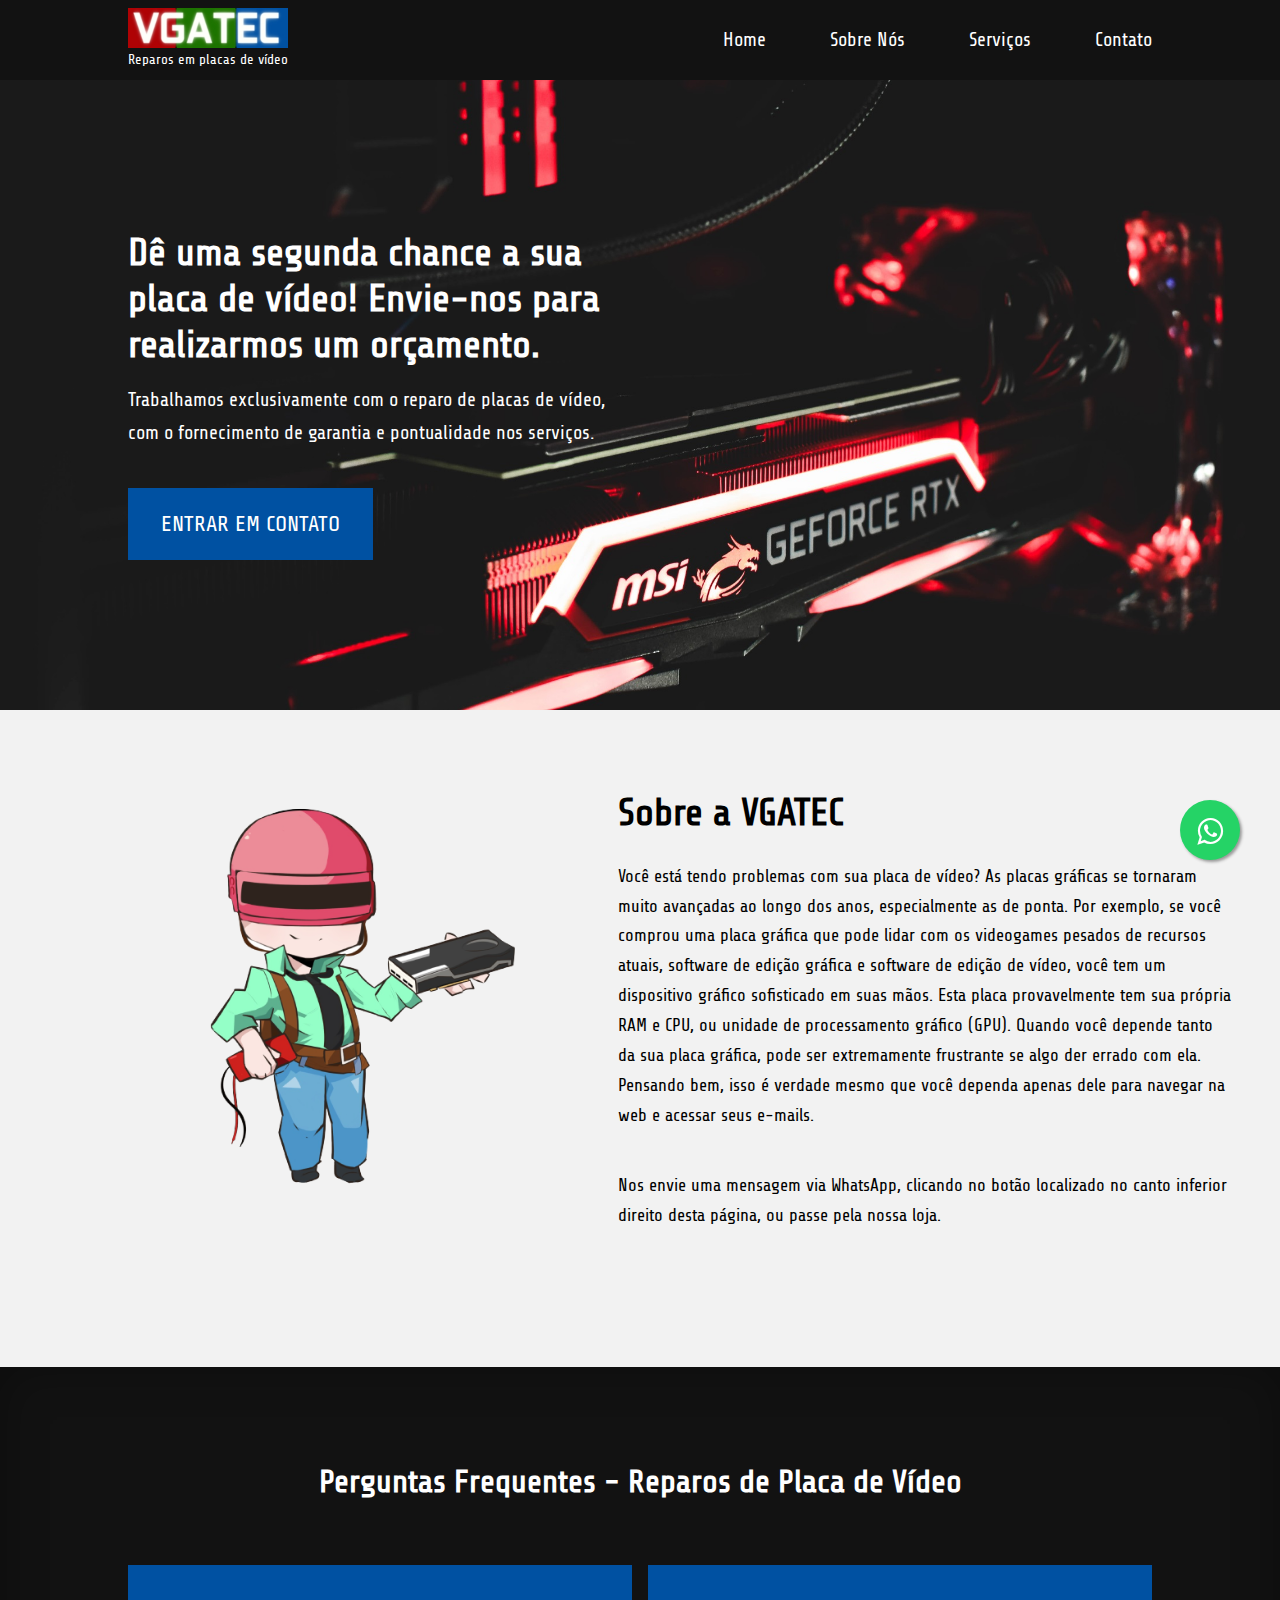
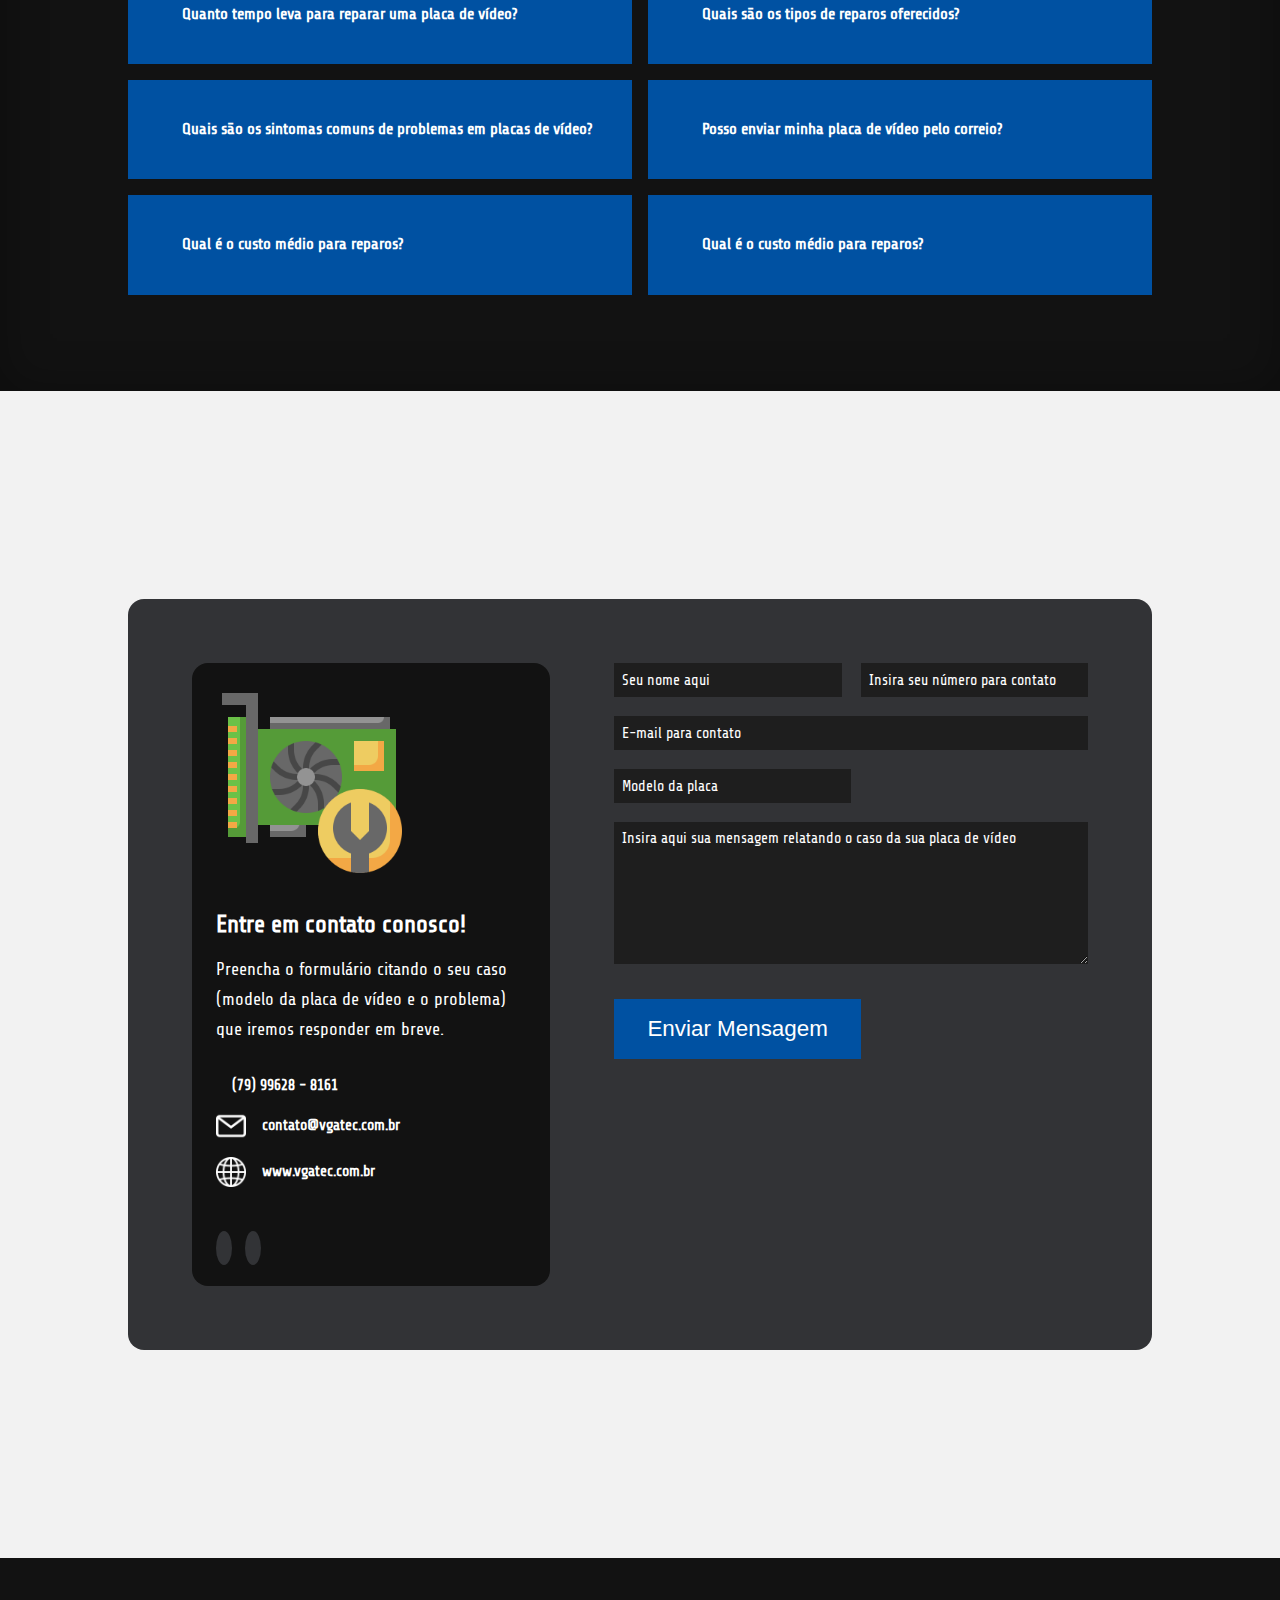
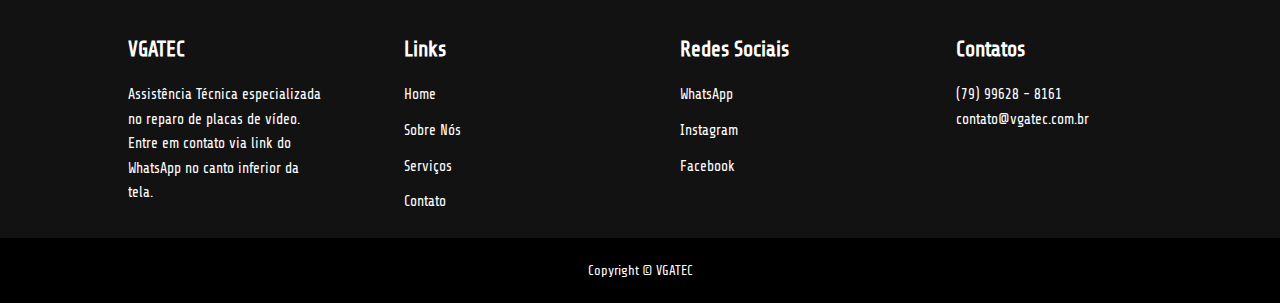
<file: index.html>
<!DOCTYPE html>
<html lang="en">

<head>
    <meta charset="UTF-8">
    <meta http-equiv="X-UA-Compatible" content="IE=edge">
    <meta name="viewport" content="width=device-width, initial-scale=1.0">
    <title>VGATEC</title>

    <!-- ICONSCOUT CDN -->
    <link rel="stylesheet" href="https://unicons.iconscout.com/release/v4.0.0/css/line.css">
    <!-- GOOGLE FONTS  -->
    <link rel="preconnect" href="https://fonts.googleapis.com">
    <link rel="preconnect" href="https://fonts.gstatic.com" crossorigin>
    <link href="https://fonts.googleapis.com/css2?family=Share+Tech&display=swap" rel="stylesheet">

    <!-- SWIPER JS -->
    <link rel="stylesheet" href="https://cdn.jsdelivr.net/npm/swiper@8/swiper-bundle.min.css" />

    <link rel="stylesheet" href="./css/style.css">
    <link rel="stylesheet" href="./css/contact.css">
    <link rel="stylesheet" href="./css/about.css">
</head>

<body>

    <!-- ===================== NAV BAR ================  -->
    <nav>
        <div class="container nav__container">
            <a href="index.html" class="nav__logo">
                <img src="./images/vgatec.jpg" alt="">
                <p id="subtitulo__logo">Reparos em placas de vídeo</p>
            </a>
            <ul class="nav__menu">
                <li><a href="index.html">Home</a></li>
                <li><a href="about.html">Sobre Nós</a></li>
                <li><a href="courses.html">Serviços</a></li>                
                <li><a href="contact.html">Contato</a></li>
            </ul>
            <button id="open-menu-btn"><i class="uil uil-bars"></i></button>
            <button id="close-menu-btn"><i class="uil uil-multiply"></i></button>

        </div>
    </nav>

    <!-- ===================== NAV BAR END =============-->

    <!-- ===================== HEADER ================-->

    <header>
        <div class="container header__container">
            <div class="header__left">
                <h1>Dê uma segunda chance a sua placa de vídeo! Envie-nos para realizarmos um orçamento.</h1>
                <p>Trabalhamos exclusivamente com o reparo de placas de vídeo, com o fornecimento de garantia e pontualidade nos serviços.</p>
                <a href="courses.html" class="btn btn-primary">ENTRAR EM CONTATO</a>
            </div>
            <!-- <div class="header__right">
                <div class="header__right-image">
                    <img src="./images//mascote.png" alt="">
                </div>
            </div> -->
        </div>
    </header>

    <!-- ===================== HEADER END ===============-->

    <!-- ===================== ABOUT US =============-->

    <section class="about__aboutus">
        <div class="container about-aboutus__container">
            <div class="about_aboutus-left">
                <img src="./images/mascote.png" alt="">
            </div>
            <div class="about_aboutus-right">
                <div class="testing">
                <h1>Sobre a VGATEC</h1>
                <div class="aboutus__socials">
                    <li><a href="http://www.facebook.com/vgatec"><i class="uil uil-facebook-f"></i></a></li>
                        <li><a href="http://www.instagram.com/vgatec"><i class="uil uil-instagram"></i></a></li>
                    </div>
                </div>
                <p>Você está tendo problemas com sua placa de vídeo? As placas gráficas se tornaram muito avançadas ao longo dos anos, especialmente as de ponta. Por exemplo, se você comprou uma placa gráfica que pode lidar com os videogames pesados ​​de recursos atuais, software de edição gráfica e software de edição de vídeo, você tem um dispositivo gráfico sofisticado em suas mãos. Esta placa provavelmente tem sua própria RAM e CPU, ou unidade de processamento gráfico (GPU). Quando você depende tanto da sua placa gráfica, pode ser extremamente frustrante se algo der errado com ela. Pensando bem, isso é verdade mesmo que você dependa apenas dele para navegar na web e acessar seus e-mails.</p>
                <p>Nos envie uma mensagem via WhatsApp, clicando no botão localizado no canto inferior direito desta página, ou passe pela nossa loja.</p>                
                </div>
        </div>
    </section>

    <!-- ===================== ABOUT US END=============-->

    

    <!-- ===================== FAQ ===============-->

    <section class="faqs">
        <h2>Perguntas Frequentes - Reparos de Placa de Vídeo</h2>
        <div class="container faqs__container">
            <article class="faq">
                <div class="faq__icon"><i class="uil uil-plus"></i></div>
                <div class="question__answer">
                    <h4>Quanto tempo leva para reparar uma placa de vídeo?</h4>
                    <p>Lorem ipsum dolor sit amet consectetur adipisicing elit. Itaque expedita dolorum suscipit, vero
                        maxime commodi vitae fugit cum consequuntur possimus.</p>
                </div>
            </article>
    
            <article class="faq">
                <div class="faq__icon"><i class="uil uil-plus"></i></div>
                <div class="question__answer">
                    <h4>Quais são os tipos de reparos oferecidos?</h4>
                    <p>Lorem ipsum dolor sit amet consectetur adipisicing elit. Itaque expedita dolorum suscipit, vero
                        maxime commodi vitae fugit cum consequuntur possimus.</p>
                </div>
            </article>
    
            <article class="faq">
                <div class="faq__icon"><i class="uil uil-plus"></i></div>
                <div class="question__answer">
                    <h4>Quais são os sintomas comuns de problemas em placas de vídeo?</h4>
                    <p>Lorem ipsum dolor sit amet consectetur adipisicing elit. Itaque expedita dolorum suscipit, vero
                        maxime commodi vitae fugit cum consequuntur possimus.</p>
                </div>
            </article>
    
            <article class="faq">
                <div class="faq__icon"><i class="uil uil-plus"></i></div>
                <div class="question__answer">
                    <h4>Posso enviar minha placa de vídeo pelo correio?</h4>
                    <p>Lorem ipsum dolor sit amet consectetur adipisicing elit. Itaque expedita dolorum suscipit, vero
                        maxime commodi vitae fugit cum consequuntur possimus.</p>
                </div>
            </article>
    
            <article class="faq">
                <div class="faq__icon"><i class="uil uil-plus"></i></div>
                <div class="question__answer">
                    <h4>Qual é o custo médio para reparos?</h4>
                    <p>Lorem ipsum dolor sit amet consectetur adipisicing elit. Itaque expedita dolorum suscipit, vero
                        maxime commodi vitae fugit cum consequuntur possimus.</p>
                </div>
            </article>
            <article class="faq">
                <div class="faq__icon"><i class="uil uil-plus"></i></div>
                <div class="question__answer">
                    <h4>Qual é o custo médio para reparos?</h4>
                    <p>Lorem ipsum dolor sit amet consectetur adipisicing elit. Itaque expedita dolorum suscipit, vero
                        maxime commodi vitae fugit cum consequuntur possimus.</p>
                </div>
            </article>
        </div>
    </section>
    
    <!-- ===================== FAQ END ===============-->

    <!-- ===================== CONTACT =============-->
    <section class="contact">
        <div class="container contact__container">
            <aside class="contact__aside">
                <div class="aside__image">
                    <img src="./images/graphic-card.png" alt="">
                </div>
                <h2>Entre em contato conosco!</h2>
                <p>Preencha o formulário citando o seu caso (modelo da placa de vídeo e o problema) que iremos responder em breve.</p>
                <ul class="contact__details">
                    <li>
                        <i class="uil uil-phone-times"></i>
                        <h5>(79) 99628 - 8161</h5>
                    </li>
                    <li>
                        <img src="./images/email-icon.png" alt="">
                        <h5>contato@vgatec.com.br</h5>
                    </li>
                    <li>
                        <img src="./images/website-icon.png" alt="">
                        <h5>www.vgatec.com.br</h5>
                    </li>
                </ul>
                <ul class="contact__socials">
                    <li><a href="http://www.facebook.com/vgatec"><i class="uil uil-facebook-f"></i></a></li>
                    <li><a href="http://www.instagram.com/vgatec"><i class="uil uil-instagram"></i></a></li>
                </ul>
            </aside>


            <!-- CONTACT FORM -->

            <form action="https://formspree.io/f/mrgdblqk" method="POST" class="contact__form" >
                <div class="form__name">
                    <input type="text" name="First Name" placeholder="Seu nome aqui" required>
                    <input type="text" name="Last Name" placeholder="Insira seu número para contato" required>
                </div>
                <input type="email" name="Email Address" placeholder="E-mail para contato" required>
                <input type="text" name="text" placeholder="Modelo da placa" required>
                <!-- <label>Foto do problema na placa caso seja visual
                    <input type="file" name="myImage" accept="image/*" />
                  </label> -->
                <textarea name="Message"  rows="7" placeholder="Insira aqui sua mensagem relatando o caso da sua placa de vídeo" required></textarea>
                <button type="submit" class="btn btn-primary">Enviar Mensagem
        </div>
    </section>



    <!-- ===================== CONTACT END =============-->


    <!-- ===================== FOOTER ===============-->

    <footer>
        <div class="container footer__container">
            <div class="footer__1">
                <a href="index.html" class="footer__logo">
                    <h4>VGATEC</h4>
                </a>
                <p>
                    Assistência Técnica especializada no reparo de placas de vídeo.
Entre em contato via link do WhatsApp no canto inferior da tela.
                </p>
            </div>

            <div class="footer__2">
                <h4>Links</h4>
                <ul class="permalinks">
                    <li><a href="index.html">Home</a></li>
                    <li><a href="about.html">Sobre Nós</a></li>
                    <li><a href="courses.html">Serviços</a></li>
                    <li><a href="contact.html">Contato</a></li>
                </ul>
            </div>


            <div class="footer__3">
                <h4>Redes Sociais</h4>
                <ul class="privacy">
                    <li><a href="https://web.whatsapp.com/send?phone=5579996905713&text=">WhatsApp</a></li>
                    <li><a href="https://www.instagram.com/vgatec/">Instagram</a></li>
                    <li><a href="https://www.facebook.com/vgatec">Facebook</a></li>
                </ul>
            </div>

            <div class="footer__4">
                <h4>Contatos</h4>
                <div>
                    <p>(79) 99628 - 8161</p>
                    <p>contato@vgatec.com.br</p>
                </div>


                <ul class="footer__socials">
                    <li>
                        <a href="https://www.facebook.com/vgatec"><i class=" uil uil-facebook-f"></i></a>
                    </li>
                    <li>
                        <a href="https://www.instagram.com/vgatec/"><i class=" uil uil-instagram-alt"></i></a>
                    </li>
                    <li>
                        <a href="https://web.whatsapp.com/send?phone=5579996905713&text="><i class=" uil uil-whatsapp"></i></a>
                    </li>
                    
                </ul>
            </div>




        </div>
        <div class="footer__copyright">
            <small>Copyright &copy; VGATEC</small>
        </div>

    </footer>

    
    <!-- ===================== FOOTER END ===============-->
















    <script src="./main.js"></script>

    <!-- carrousell scripts -->
    <script src="https://cdn.jsdelivr.net/npm/swiper@8/swiper-bundle.min.js"></script>
    <script>
        var swiper = new Swiper(".mySwiper", {
            slidesPerView: 1,
            spaceBetween: 30,
            pagination: {
                el: ".swiper-pagination",
                clickable: true,
            },

            //when window is >= 600px
            breakpoints: {
                600: {
                    slidesPerView: 2
                }
            }
        });
    </script>

    <!-- botão do whatsapp -->
    <link rel="stylesheet" href="https://maxcdn.bootstrapcdn.com/font-awesome/4.5.0/css/font-awesome.min.css">
<a href="https://web.whatsapp.com/send?phone=5579996905713&text=" class="float" target="_blank">
<i class="fa fa-whatsapp my-float"></i>
</a>
    <script src="./main.js"></script>
</body>

</html>
</file>
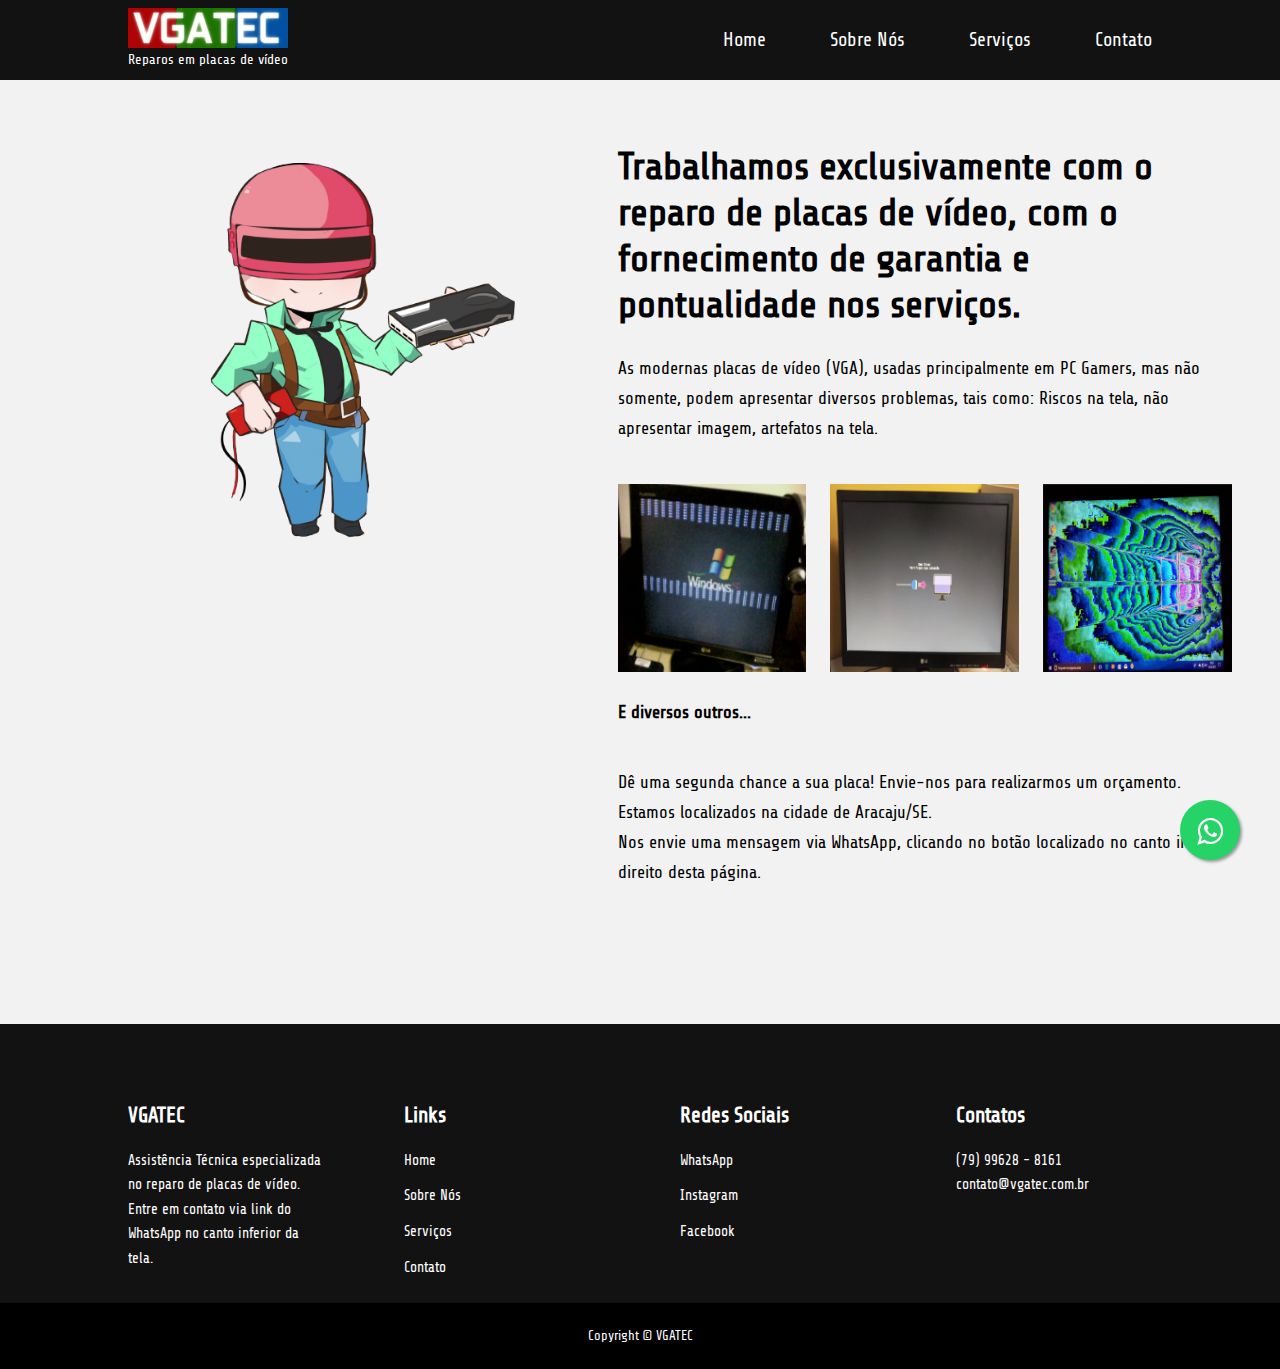
<file: about.html>
<!DOCTYPE html>
<html lang="en">

<head>
    <meta charset="UTF-8">
    <meta http-equiv="X-UA-Compatible" content="IE=edge">
    <meta name="viewport" content="width=device-width, initial-scale=1.0">
    <title>VGATEC</title>

    <!-- ICONSCOUT CDN -->
    <link rel="stylesheet" href="https://unicons.iconscout.com/release/v4.0.0/css/line.css">
    <!-- GOOGLE FONTS  -->
    <link rel="preconnect" href="https://fonts.googleapis.com">
    <link rel="preconnect" href="https://fonts.gstatic.com" crossorigin>
    <link href="https://fonts.googleapis.com/css2?family=Share+Tech&display=swap" rel="stylesheet">


    <link rel="stylesheet" href="./css/style.css">
    <link rel="stylesheet" href="./css/contact.css">
    <link rel="stylesheet" href="./css/about.css">
</head>

<body>

    <!-- ===================== NAV BAR ================  -->
    <nav>
        <div class="container nav__container">
            <a href="index.html" class="nav__logo">
                <img src="./images/vgatec.jpg" alt="">
                <p id="subtitulo__logo">Reparos em placas de vídeo</p>
            </a>
            <ul class="nav__menu">
                <li><a href="index.html">Home</a></li>
                <li><a href="about.html">Sobre Nós</a></li>
                <li><a href="courses.html">Serviços</a></li>
                <li><a href="contact.html">Contato</a></li>
            </ul>
            <button id="open-menu-btn"><i class="uil uil-bars"></i></button>
            <button id="close-menu-btn"><i class="uil uil-multiply"></i></button>

        </div>
    </nav>

    <!-- ===================== NAV BAR END =============-->

    <!-- ===================== ABOUT US =============-->

    <section class="about__aboutus">
        <div class="container about-aboutus__container">
            <div class="about_aboutus-left">
                <img src="./images/mascote.png" alt="">
            </div>
            <div class="about_aboutus-right">
                <h1>Trabalhamos exclusivamente com o reparo de placas de vídeo, com o fornecimento de garantia e
                    pontualidade nos serviços.</h1>
                <p>As modernas placas de vídeo (VGA), usadas principalmente em PC Gamers, mas não somente, podem
                    apresentar diversos problemas, tais como: Riscos na tela, não apresentar imagem, artefatos na tela.</p>
                <div class="aboutus__cards">

                    <article class="aboutus__card">
                        <img src="./images/rsz_vga_artefatos.jpg" alt="">
                        <!-- <p>Riscos na tela</p> -->
                    </article>

                    <article class="aboutus__card">
                        <img src="./images/rsz_vga_sem_imagem.jpg" alt="">
                        <!-- <p>Não apresentar imagem</p> -->
                    </article>

                    <article class="aboutus__card">
                        <img src="./images/rsz_1vga_distorcida.png" alt="">
                        <!-- <p>imagem distorcida</p> -->
                    </article>
                    
                </div>
                <p style="font-weight:bold">E diversos outros...</p>
                <p>Dê uma segunda chance a sua placa! Envie-nos para realizarmos um orçamento.
                    Estamos localizados na cidade de Aracaju/SE. <br>
                    Nos envie uma mensagem via WhatsApp, clicando no botão localizado no canto inferior direito desta página. </p>
                
            </div>
        </div>
    </section>

    <!-- ===================== ABOUT US END=============-->

    <!-- ===================== FOOTER ===============-->

    <footer>
        <div class="container footer__container">
            <div class="footer__1">
                <a href="index.html" class="footer__logo">
                    <h4>VGATEC</h4>
                </a>
                <p>
                    Assistência Técnica especializada no reparo de placas de vídeo.
Entre em contato via link do WhatsApp no canto inferior da tela.
                </p>
            </div>

            <div class="footer__2">
                <h4>Links</h4>
                <ul class="permalinks">
                    <li><a href="index.html">Home</a></li>
                    <li><a href="about.html">Sobre Nós</a></li>
                    <li><a href="courses.html">Serviços</a></li>
                    <li><a href="contact.html">Contato</a></li>
                </ul>
            </div>


            <div class="footer__3">
                <h4>Redes Sociais</h4>
                <ul class="privacy">
                    <li><a href="https://web.whatsapp.com/send?phone=5579996905713&text=">WhatsApp</a></li>
                    <li><a href="https://www.instagram.com/vgatec/">Instagram</a></li>
                    <li><a href="https://www.facebook.com/vgatec">Facebook</a></li>
                </ul>
            </div>

            <div class="footer__4">
                <h4>Contatos</h4>
                <div>
                    <p>(79) 99628 - 8161</p>
                    <p>contato@vgatec.com.br</p>
                </div>


                <ul class="footer__socials">
                    <li>
                        <a href="https://www.facebook.com/vgatec"><i class=" uil uil-facebook-f"></i></a>
                    </li>
                    <li>
                        <a href="https://www.instagram.com/vgatec/"><i class=" uil uil-instagram-alt"></i></a>
                    </li>
                    <li>
                        <a href="https://web.whatsapp.com/send?phone=5579996905713&text="><i class=" uil uil-whatsapp"></i></a>
                    </li>
                    
                </ul>
            </div>




        </div>
        <div class="footer__copyright">
            <small>Copyright &copy; VGATEC</small>
        </div>

    </footer>

    
    <!-- ===================== FOOTER END ===============-->

    <link rel="stylesheet" href="https://maxcdn.bootstrapcdn.com/font-awesome/4.5.0/css/font-awesome.min.css">
<a href="https://web.whatsapp.com/send?phone=5579996905713&text=" class="float" target="_blank">
<i class="fa fa-whatsapp my-float"></i>
</a>
    <script src="./main.js"></script>
</body>

</html>
</file>
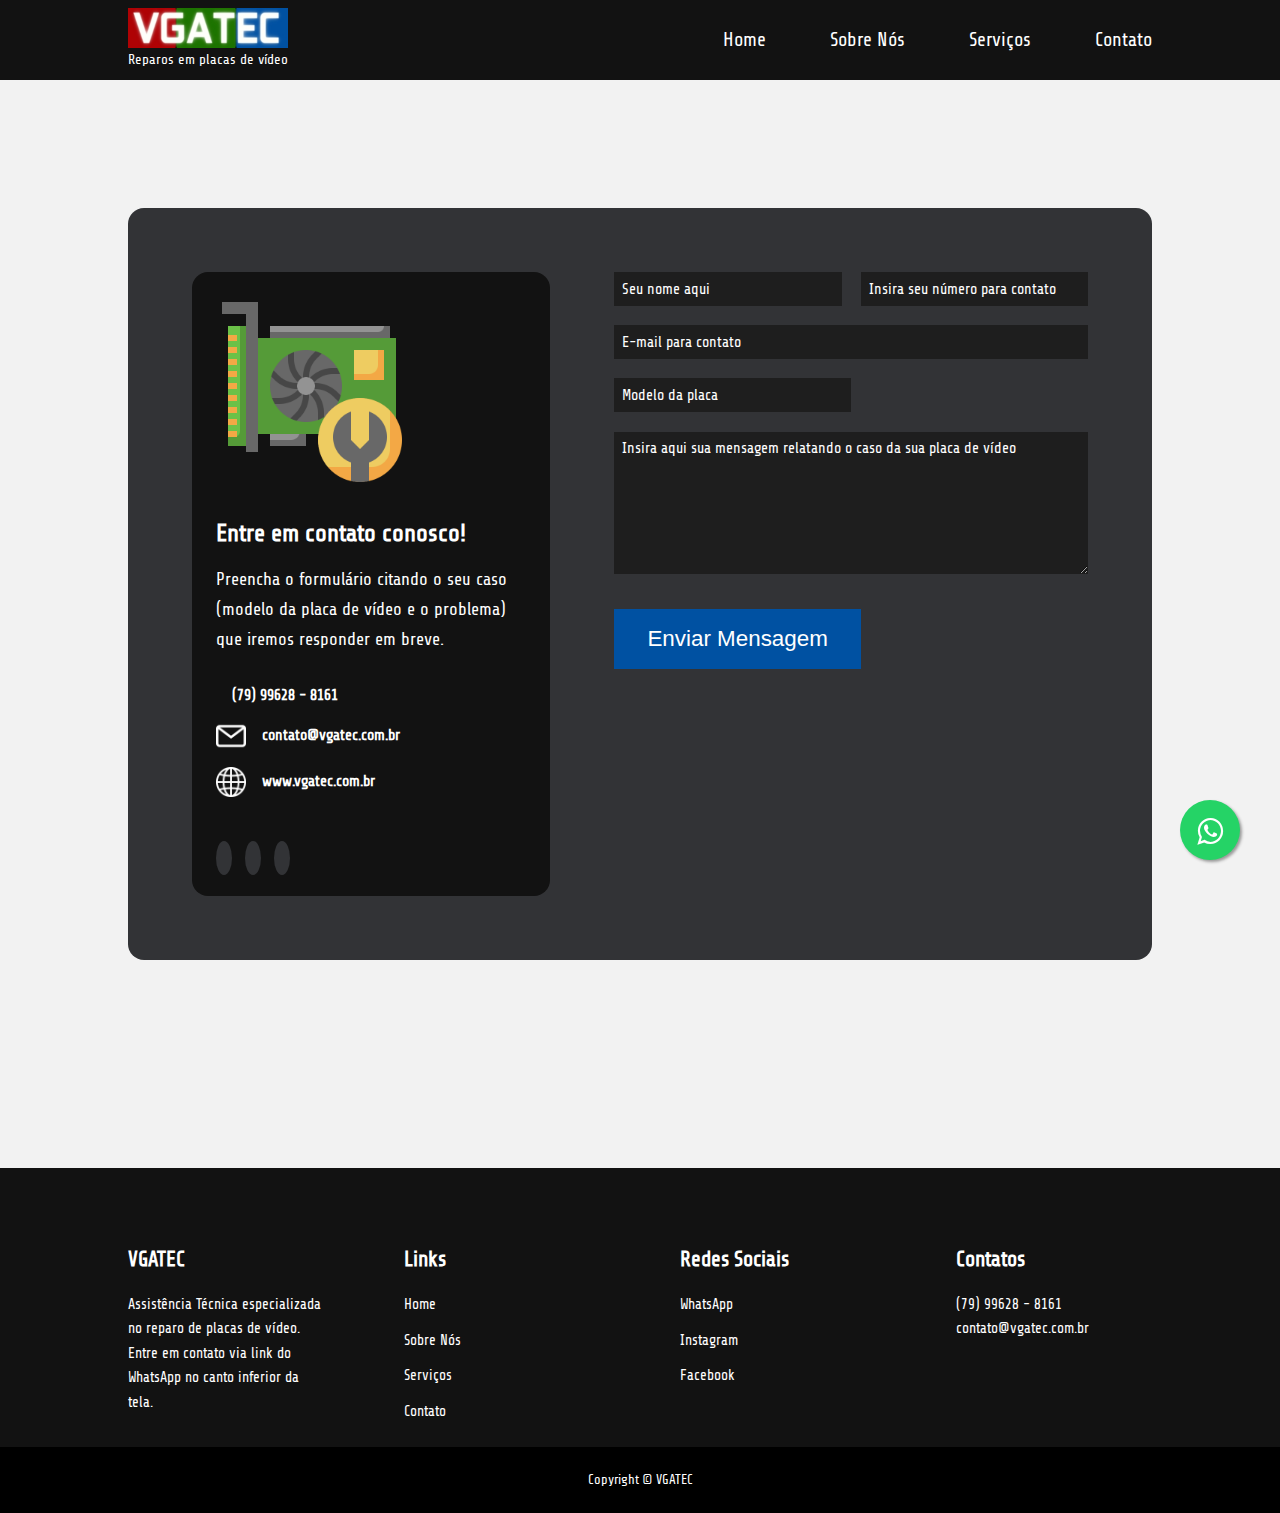
<file: contact.html>
<!DOCTYPE html>
<html lang="en">

<head>
    <meta charset="UTF-8">
    <meta http-equiv="X-UA-Compatible" content="IE=edge">
    <meta name="viewport" content="width=device-width, initial-scale=1.0">
    <title>VGATEC</title>

    <!-- ICONSCOUT CDN -->
    <link rel="stylesheet" href="https://unicons.iconscout.com/release/v4.0.0/css/line.css">
    <!-- GOOGLE FONTS  -->
    <link rel="preconnect" href="https://fonts.googleapis.com">
    <link rel="preconnect" href="https://fonts.gstatic.com" crossorigin>
    <link href="https://fonts.googleapis.com/css2?family=Share+Tech&display=swap" rel="stylesheet">


    <link rel="stylesheet" href="./css/style.css">
    <link rel="stylesheet" href="./css/contact.css">
    <link rel="stylesheet" href="./css/about.css">
</head>

<body>

    <!-- ===================== NAV BAR ================  -->
    <nav>
        <div class="container nav__container">
            <a href="index.html" class="nav__logo">
                <img src="./images/vgatec.jpg" alt="">
                <p id="subtitulo__logo">Reparos em placas de vídeo</p>
            </a>
            <ul class="nav__menu">
                <li><a href="index.html">Home</a></li>
                <li><a href="about.html">Sobre Nós</a></li>
                <li><a href="courses.html">Serviços</a></li>
                <li><a href="contact.html">Contato</a></li>
            </ul>
            <button id="open-menu-btn"><i class="uil uil-bars"></i></button>
            <button id="close-menu-btn"><i class="uil uil-multiply"></i></button>

        </div>
    </nav>

    <!-- ===================== NAV BAR END =============-->


    <!-- ===================== CONTACT =============-->
    <section class="contact">
        <div class="container contact__container">
            <aside class="contact__aside">
                <div class="aside__image">
                    <img src="./images/graphic-card.png" alt="">
                </div>
                <h2>Entre em contato conosco!</h2>
                <p>Preencha o formulário citando o seu caso (modelo da placa de vídeo e o problema) que iremos responder em breve.</p>
                <ul class="contact__details">
                    <li>
                        <i class="uil uil-phone-times"></i>
                        <h5>(79) 99628 - 8161</h5>
                    </li>
                    <li>
                        <img src="./images/email-icon.png" alt="">
                        <h5>contato@vgatec.com.br</h5>
                    </li>
                    <li>
                        <img src="./images/website-icon.png" alt="">
                        <h5>www.vgatec.com.br</h5>
                    </li>
                </ul>
                <ul class="contact__socials">
                    <li><a href="http://www.facebook.com/"><i class="uil uil-facebook-f"></i></a></li>
                    <li><a href="http://www.instagram.com/"><i class="uil uil-instagram"></i></a></li>
                    <li><a href="http://www.twitter.com/"><i class="uil uil-whatsapp"></i></a></li>
                </ul>
            </aside>


            <!-- CONTACT FORM -->

            <form action="https://formspree.io/f/mrgdblqk" method="POST" class="contact__form" >
                <div class="form__name">
                    <input type="text" name="First Name" placeholder="Seu nome aqui" required>
                    <input type="text" name="Last Name" placeholder="Insira seu número para contato" required>
                </div>
                <input type="email" name="Email Address" placeholder="E-mail para contato" required>
                <input type="text" name="text" placeholder="Modelo da placa" required>
                <!-- <label>Foto do problema na placa caso seja visual
                    <input type="file" name="myImage" accept="image/*" />
                  </label> -->
                <textarea name="Message"  rows="7" placeholder="Insira aqui sua mensagem relatando o caso da sua placa de vídeo" required></textarea>
                <button type="submit" class="btn btn-primary">Enviar Mensagem
        </div>
    </section>



    <!-- ===================== CONTACT END =============-->



    <!-- ===================== FOOTER ===============-->

    <footer>
        <div class="container footer__container">
            <div class="footer__1">
                <a href="index.html" class="footer__logo">
                    <h4>VGATEC</h4>
                </a>
                <p>
                    Assistência Técnica especializada no reparo de placas de vídeo.
Entre em contato via link do WhatsApp no canto inferior da tela.
                </p>
            </div>

            <div class="footer__2">
                <h4>Links</h4>
                <ul class="permalinks">
                    <li><a href="index.html">Home</a></li>
                    <li><a href="about.html">Sobre Nós</a></li>
                    <li><a href="courses.html">Serviços</a></li>
                    <li><a href="contact.html">Contato</a></li>
                </ul>
            </div>


            <div class="footer__3">
                <h4>Redes Sociais</h4>
                <ul class="privacy">
                    <li><a href="https://web.whatsapp.com/send?phone=5579996905713&text=">WhatsApp</a></li>
                    <li><a href="https://www.instagram.com/vgatec/">Instagram</a></li>
                    <li><a href="https://www.facebook.com/vgatec">Facebook</a></li>
                </ul>
            </div>

            <div class="footer__4">
                <h4>Contatos</h4>
                <div>
                    <p>(79) 99628 - 8161</p>
                    <p>contato@vgatec.com.br</p>
                </div>


                <ul class="footer__socials">
                    <li>
                        <a href="https://www.facebook.com/vgatec"><i class=" uil uil-facebook-f"></i></a>
                    </li>
                    <li>
                        <a href="https://www.instagram.com/vgatec/"><i class=" uil uil-instagram-alt"></i></a>
                    </li>
                    <li>
                        <a href="https://web.whatsapp.com/send?phone=5579996905713&text="><i class=" uil uil-whatsapp"></i></a>
                    </li>
                    
                </ul>
            </div>




        </div>
        <div class="footer__copyright">
            <small>Copyright &copy; VGATEC</small>
        </div>

    </footer>

    
    <!-- ===================== FOOTER END ===============-->


    <script src="./main.js"></script>

    <link rel="stylesheet" href="https://maxcdn.bootstrapcdn.com/font-awesome/4.5.0/css/font-awesome.min.css">
<a href="https://web.whatsapp.com/send?phone=5579996905713&text=" class="float" target="_blank">
<i class="fa fa-whatsapp my-float"></i>
</a>
    <script src="./main.js"></script>
</body>

</html>
</file>
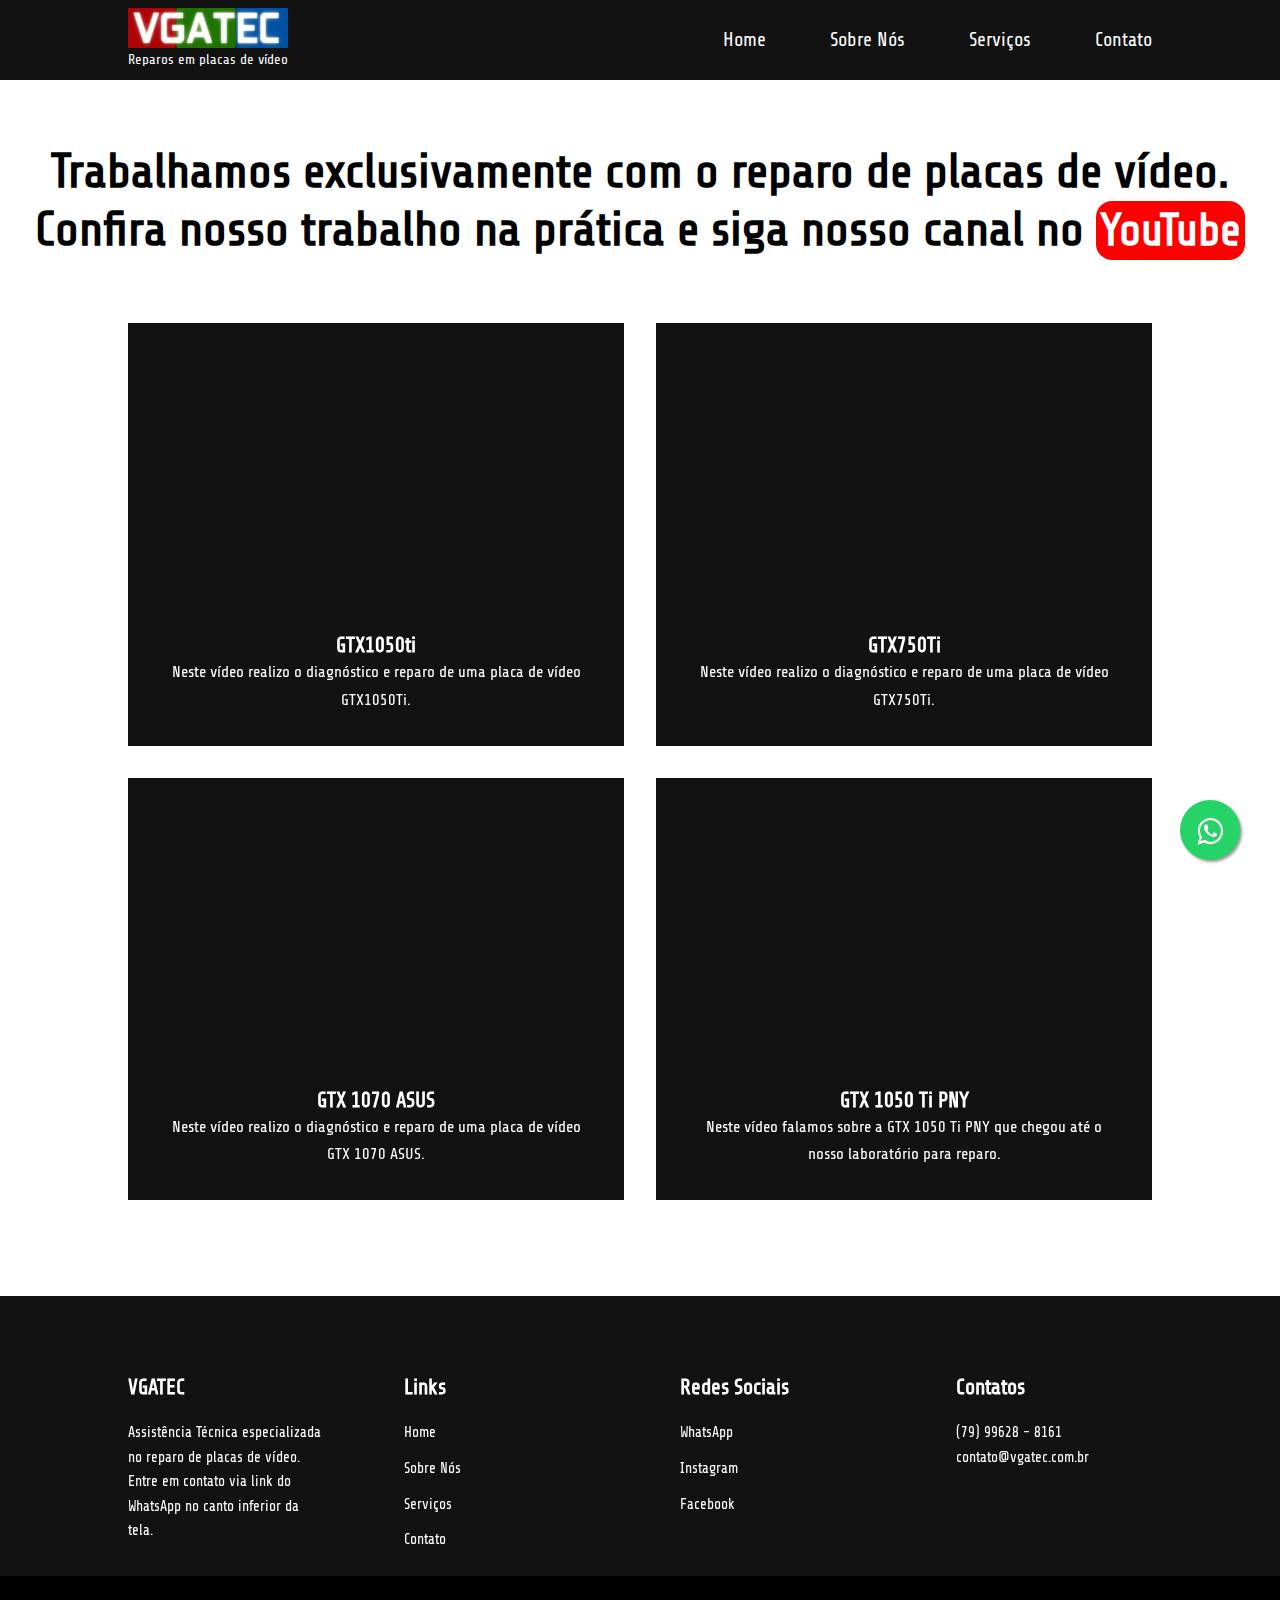
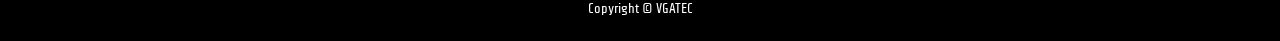
<file: courses.html>
<!DOCTYPE html>
<html lang="en">

<head>
    <meta charset="UTF-8">
    <meta http-equiv="X-UA-Compatible" content="IE=edge">
    <meta name="viewport" content="width=device-width, initial-scale=1.0">
    <title>VGATEC</title>

    <!-- ICONSCOUT CDN -->
    <link rel="stylesheet" href="https://unicons.iconscout.com/release/v4.0.0/css/line.css">
    <!-- GOOGLE FONTS  -->
    <link rel="preconnect" href="https://fonts.googleapis.com">
    <link rel="preconnect" href="https://fonts.gstatic.com" crossorigin>
    <link href="https://fonts.googleapis.com/css2?family=Share+Tech&display=swap" rel="stylesheet">


    <link rel="stylesheet" href="./css/style.css">
    <link rel="stylesheet" href="./css/contact.css">
    <link rel="stylesheet" href="./css/about.css">
</head>

<body>

    <!-- ===================== NAV BAR ================  -->
    <nav>
        <div class="container nav__container">
            <a href="index.html" class="nav__logo">
                <img src="./images/vgatec.jpg" alt="">
                <p id="subtitulo__logo">Reparos em placas de vídeo</p>
            </a>
            <ul class="nav__menu">
                <li><a href="index.html">Home</a></li>
                <li><a href="about.html">Sobre Nós</a></li>
                <li><a href="courses.html">Serviços</a></li>
                <li><a href="contact.html">Contato</a></li>
            </ul>
            <button id="open-menu-btn"><i class="uil uil-bars"></i></button>
            <button id="close-menu-btn"><i class="uil uil-multiply"></i></button>

        </div>
    </nav>

    <!-- ===================== NAV BAR END =============-->    
    <!-- ===================== COURSES ===============-->

    <section class="courses">
        <h2 id="title-services">Trabalhamos exclusivamente com o reparo de placas de vídeo. <br>
                Confira nosso trabalho na prática e siga nosso canal no <a href="https://www.youtube.com/c/VGATEC">YouTube</a></h2>
        <div class="container courses__container">
            <article class="course">
                <div class="course__image">
                    <iframe width="560" height="315" src="https://www.youtube.com/embed/4AZ9JD4JZwU" title="YouTube video player" frameborder="0" allow="accelerometer; autoplay; clipboard-write; encrypted-media; gyroscope; picture-in-picture" allowfullscreen></iframe>
                </div>
                <div class="course__info">
                    <h4>GTX1050ti</h4>
                    <p>Neste vídeo realizo o diagnóstico e reparo de uma placa de vídeo GTX1050Ti.</p>
                    <a href="https://www.youtube.com/watch?v=4AZ9JD4JZwU&t" class="btn btn-primary">Assista</a>
                </div>
            </article>

            <article class="course">
                <div class="course__image">
                    <iframe width="560" height="315" src="https://www.youtube.com/embed/FwBfcj8yBoU" title="YouTube video player" frameborder="0" allow="accelerometer; autoplay; clipboard-write; encrypted-media; gyroscope; picture-in-picture" allowfullscreen></iframe>
                </div>
                <div class="course__info">
                    <h4>GTX750Ti</h4>
                    <p>Neste vídeo realizo o diagnóstico e reparo de uma placa de vídeo GTX750Ti.</p>
                    <a href="https://www.youtube.com/watch?v=FwBfcj8yBoU&t" class="btn btn-primary">Assista</a>
                </div>
            </article>
            

            
            <article class="course">
                <div class="course__image">
                    <iframe width="560" height="315" src="https://www.youtube.com/embed/1oWnsRYgX1I" title="YouTube video player" frameborder="0" allow="accelerometer; autoplay; clipboard-write; encrypted-media; gyroscope; picture-in-picture" allowfullscreen></iframe>
                </div>
                <div class="course__info">
                    <h4>GTX 1070 ASUS</h4>
                    <p>Neste vídeo realizo o diagnóstico e reparo de uma placa de vídeo GTX 1070 ASUS.</p>
                    <a href="https://www.youtube.com/watch?v=4AZ9JD4JZwU&t" class="btn btn-primary">Assista</a>
                </div>
            </article>

            <article class="course">
                <div class="course__image">
                    <iframe width="560" height="315" src="https://www.youtube.com/embed/ZeNJhxTh_kE" title="YouTube video player" frameborder="0" allow="accelerometer; autoplay; clipboard-write; encrypted-media; gyroscope; picture-in-picture" allowfullscreen></iframe>
                </div>
                <div class="course__info">
                    <h4>GTX 1050 Ti PNY</h4>
                    <p>Neste vídeo falamos sobre a GTX 1050 Ti PNY que chegou até o nosso laboratório para reparo.</p>
                    <a href="https://www.youtube.com/watch?v=FwBfcj8yBoU&t" class="btn btn-primary">Assista</a>
                </div>
            </article>
            
        </div>
    </section>

    <!-- ===================== COURSES END ===============-->
    <!-- ===================== FOOTER ===============-->

    <footer>
        <div class="container footer__container">
            <div class="footer__1">
                <a href="index.html" class="footer__logo">
                    <h4>VGATEC</h4>
                </a>
                <p>
                    Assistência Técnica especializada no reparo de placas de vídeo.
Entre em contato via link do WhatsApp no canto inferior da tela.
                </p>
            </div>

            <div class="footer__2">
                <h4>Links</h4>
                <ul class="permalinks">
                    <li><a href="index.html">Home</a></li>
                    <li><a href="about.html">Sobre Nós</a></li>
                    <li><a href="courses.html">Serviços</a></li>
                    <li><a href="contact.html">Contato</a></li>
                </ul>
            </div>


            <div class="footer__3">
                <h4>Redes Sociais</h4>
                <ul class="privacy">
                    <li><a href="https://web.whatsapp.com/send?phone=5579996905713&text=">WhatsApp</a></li>
                    <li><a href="https://www.instagram.com/vgatec/">Instagram</a></li>
                    <li><a href="https://www.facebook.com/vgatec">Facebook</a></li>
                </ul>
            </div>

            <div class="footer__4">
                <h4>Contatos</h4>
                <div>
                    <p>(79) 99628 - 8161</p>
                    <p>contato@vgatec.com.br</p>
                </div>


                <ul class="footer__socials">
                    <li>
                        <a href="https://www.facebook.com/vgatec"><i class=" uil uil-facebook-f"></i></a>
                    </li>
                    <li>
                        <a href="https://www.instagram.com/vgatec/"><i class=" uil uil-instagram-alt"></i></a>
                    </li>
                    <li>
                        <a href="https://web.whatsapp.com/send?phone=5579996905713&text="><i class=" uil uil-whatsapp"></i></a>
                    </li>
                    
                </ul>
            </div>




        </div>
        <div class="footer__copyright">
            <small>Copyright &copy; VGATEC</small>
        </div>

    </footer>

    
    <!-- ===================== FOOTER END ===============-->


    <script src="./main.js"></script>
    <script src="https://apis.google.com/js/platform.js"></script>
    <link rel="stylesheet" href="https://maxcdn.bootstrapcdn.com/font-awesome/4.5.0/css/font-awesome.min.css">
<a href="https://web.whatsapp.com/send?phone=5579996905713&text=" class="float" target="_blank">
<i class="fa fa-whatsapp my-float"></i>
</a>
    <script src="./main.js"></script>
</body>

</html>
</file>
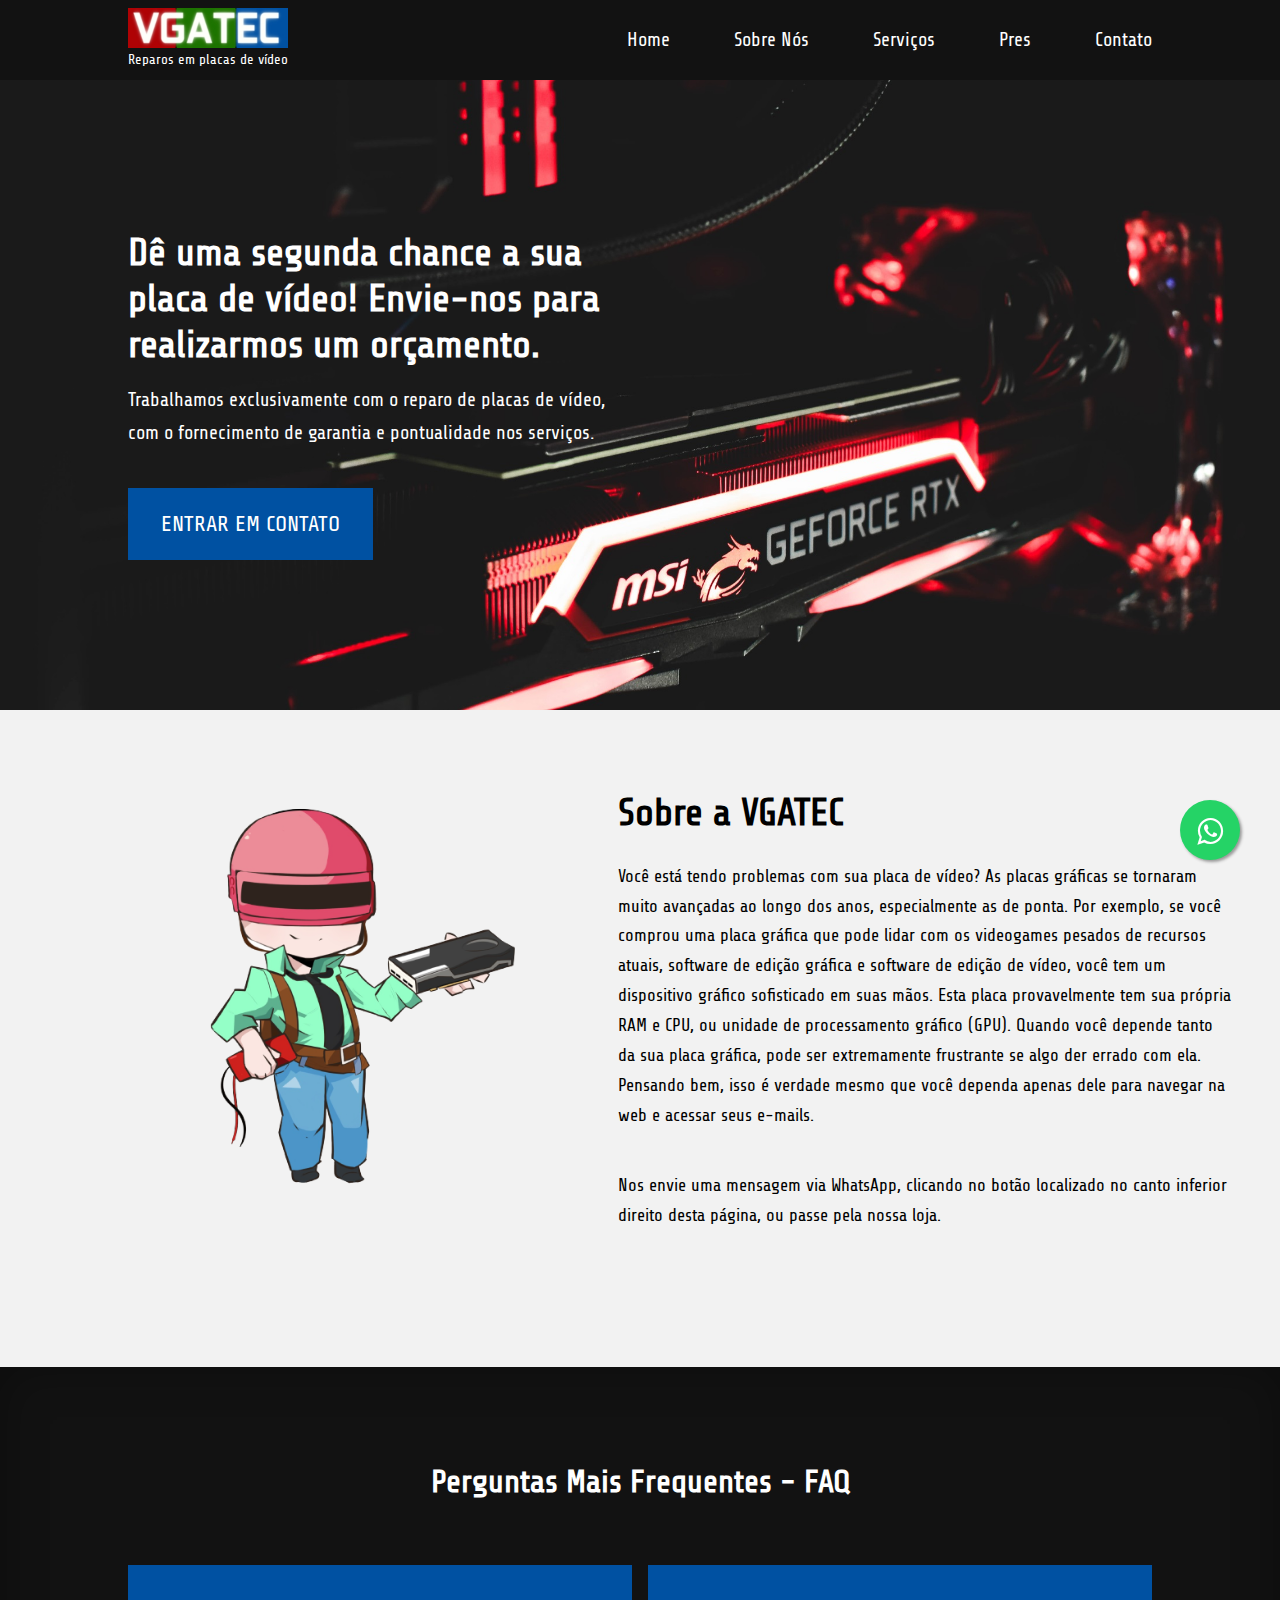
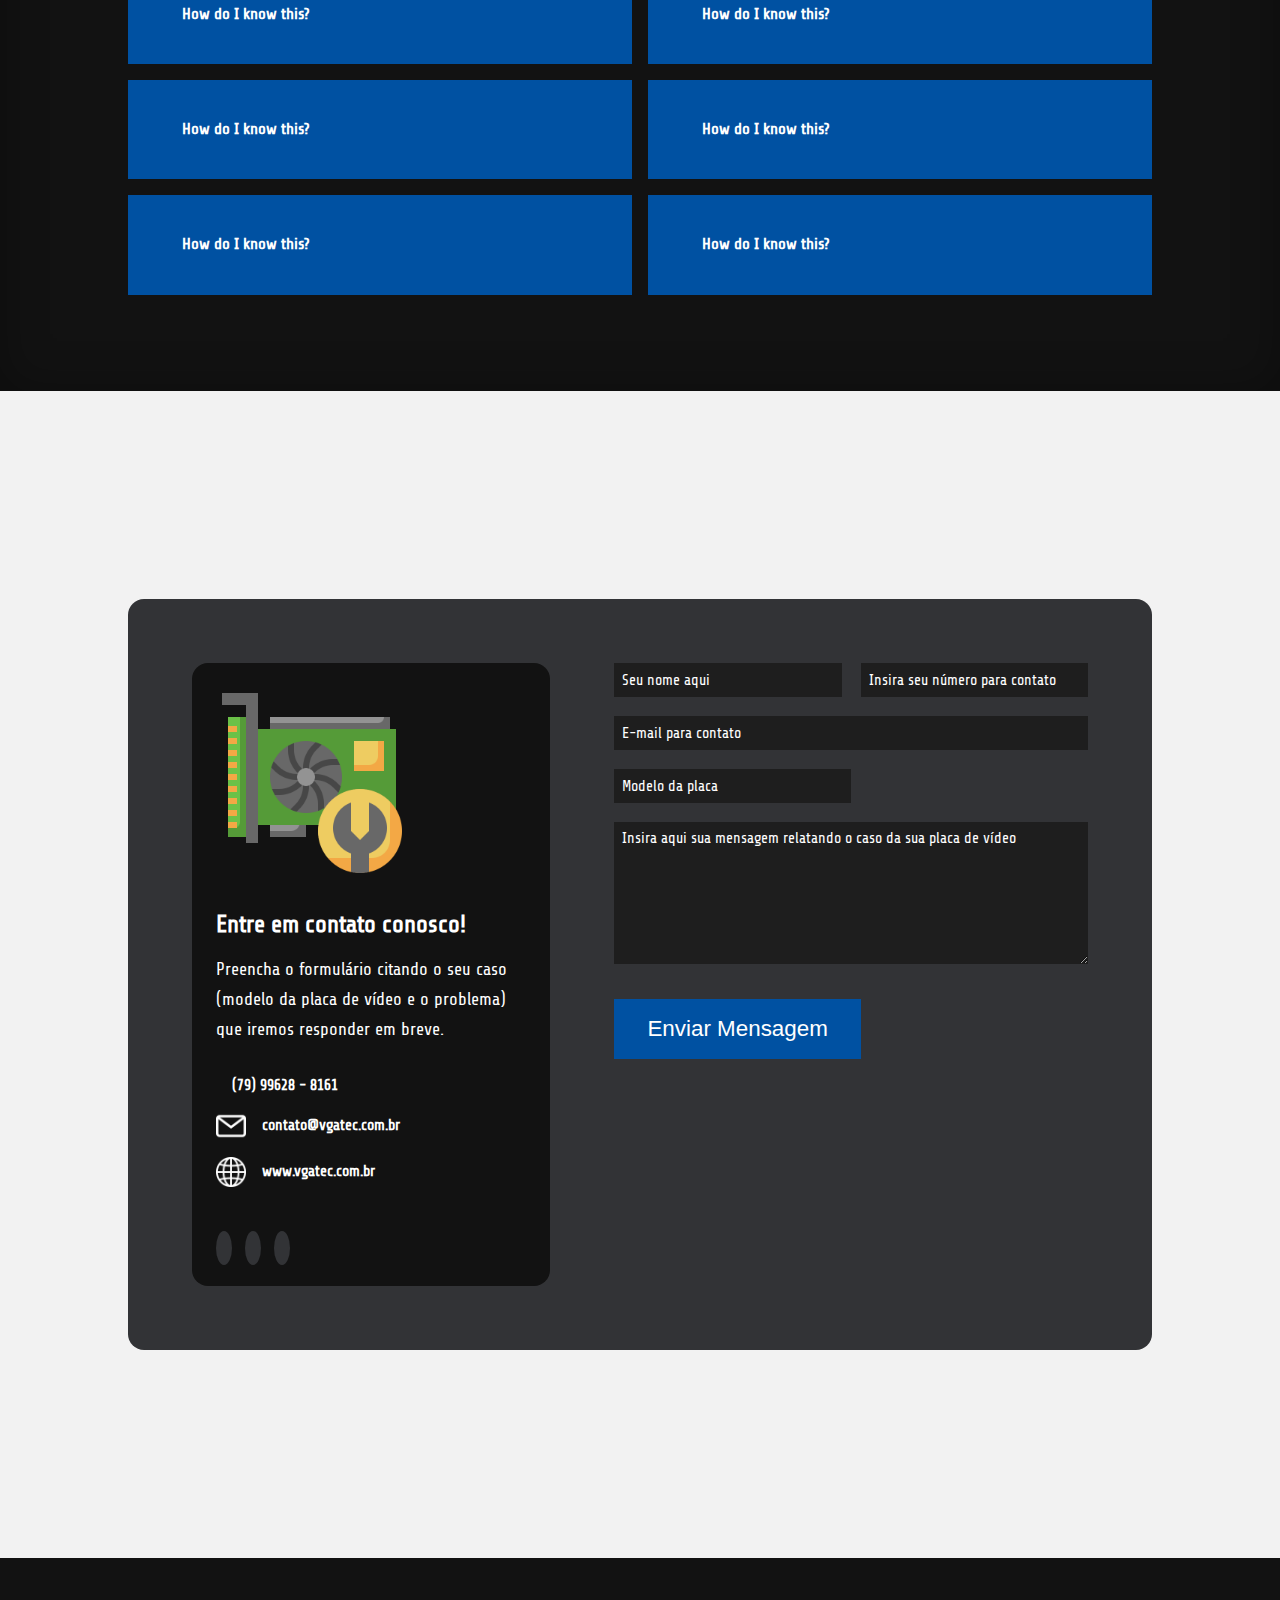
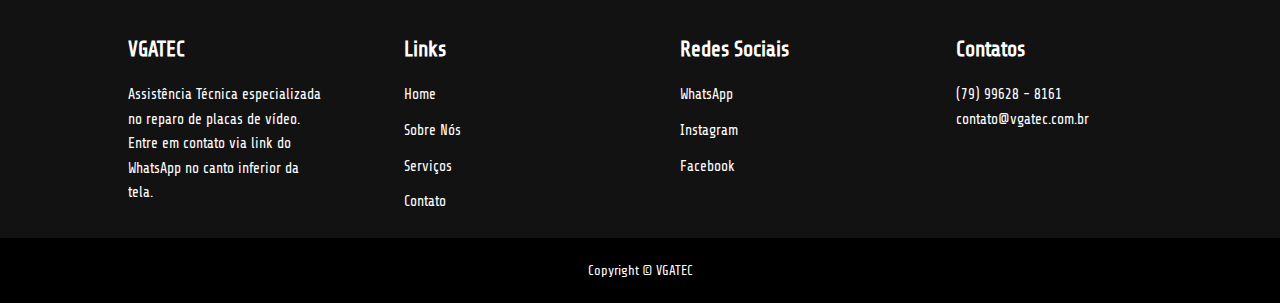
<file: precos.html>
<!DOCTYPE html>
<html lang="en">

<head>
    <meta charset="UTF-8">
    <meta http-equiv="X-UA-Compatible" content="IE=edge">
    <meta name="viewport" content="width=device-width, initial-scale=1.0">
    <title>VGATEC</title>

    <!-- ICONSCOUT CDN -->
    <link rel="stylesheet" href="https://unicons.iconscout.com/release/v4.0.0/css/line.css">
    <!-- GOOGLE FONTS  -->
    <link rel="preconnect" href="https://fonts.googleapis.com">
    <link rel="preconnect" href="https://fonts.gstatic.com" crossorigin>
    <link href="https://fonts.googleapis.com/css2?family=Share+Tech&display=swap" rel="stylesheet">

    <!-- SWIPER JS -->
    <link rel="stylesheet" href="https://cdn.jsdelivr.net/npm/swiper@8/swiper-bundle.min.css" />

    <link rel="stylesheet" href="./css/style.css">
    <link rel="stylesheet" href="./css/contact.css">
    <link rel="stylesheet" href="./css/about.css">
</head>

<body>

    <!-- ===================== NAV BAR ================  -->
    <nav>
        <div class="container nav__container">
            <a href="index.html" class="nav__logo">
                <img src="./images/vgatec.jpg" alt="">
                <p id="subtitulo__logo">Reparos em placas de vídeo</p>
            </a>
            <ul class="nav__menu">
                <li><a href="index.html">Home</a></li>
                <li><a href="about.html">Sobre Nós</a></li>
                <li><a href="courses.html">Serviços</a></li>
                <li><a href="precos.html">Pres</a></li>
                <li><a href="contact.html">Contato</a></li>
            </ul>
            <button id="open-menu-btn"><i class="uil uil-bars"></i></button>
            <button id="close-menu-btn"><i class="uil uil-multiply"></i></button>

        </div>
    </nav>

    <!-- ===================== NAV BAR END =============-->

    <!-- ===================== HEADER ================-->

    <header>
        <div class="container header__container">
            <div class="header__left">
                <h1>Dê uma segunda chance a sua placa de vídeo! Envie-nos para realizarmos um orçamento.</h1>
                <p>Trabalhamos exclusivamente com o reparo de placas de vídeo, com o fornecimento de garantia e pontualidade nos serviços.</p>
                <a href="courses.html" class="btn btn-primary">ENTRAR EM CONTATO</a>
            </div>
            <!-- <div class="header__right">
                <div class="header__right-image">
                    <img src="./images//mascote.png" alt="">
                </div>
            </div> -->
        </div>
    </header>

    <!-- ===================== HEADER END ===============-->

    <!-- ===================== ABOUT US =============-->

    <section class="about__aboutus">
        <div class="container about-aboutus__container">
            <div class="about_aboutus-left">
                <img src="./images/mascote.png" alt="">
            </div>
            <div class="about_aboutus-right">
                <div class="testing">
                <h1>Sobre a VGATEC</h1>
                <div class="aboutus__socials">
                    <li><a href="http://www.facebook.com/"><i class="uil uil-facebook-f"></i></a></li>
                        <li><a href="http://www.instagram.com/"><i class="uil uil-instagram"></i></a></li>
                        <li><a href="http://www.twitter.com/"><i class="uil uil-whatsapp"></i></a></li>
                    </div>
                </div>
                <p>Você está tendo problemas com sua placa de vídeo? As placas gráficas se tornaram muito avançadas ao longo dos anos, especialmente as de ponta. Por exemplo, se você comprou uma placa gráfica que pode lidar com os videogames pesados ​​de recursos atuais, software de edição gráfica e software de edição de vídeo, você tem um dispositivo gráfico sofisticado em suas mãos. Esta placa provavelmente tem sua própria RAM e CPU, ou unidade de processamento gráfico (GPU). Quando você depende tanto da sua placa gráfica, pode ser extremamente frustrante se algo der errado com ela. Pensando bem, isso é verdade mesmo que você dependa apenas dele para navegar na web e acessar seus e-mails.</p>
                <p>Nos envie uma mensagem via WhatsApp, clicando no botão localizado no canto inferior direito desta página, ou passe pela nossa loja.</p>                
                </div>
        </div>
    </section>

    <!-- ===================== ABOUT US END=============-->

    

    <!-- ===================== FAQ ===============-->

    <section class="faqs">
        <h2>Perguntas Mais Frequentes - FAQ</h2>
        <div class="container faqs__container">
            <article class="faq">
                <div class="faq__icon"><i class="uil uil-plus"></i></div>
                <div class="question__answer">
                    <h4>How do I know this?</h4>
                    <p>Lorem ipsum dolor sit amet consectetur adipisicing elit. Itaque expedita dolorum suscipit, vero
                        maxime commodi vitae fugit cum consequuntur possimus.</p>
                </div>
            </article>

            <article class="faq">
                <div class="faq__icon"><i class="uil uil-plus"></i></div>
                <div class="question__answer">
                    <h4>How do I know this?</h4>
                    <p>Lorem ipsum dolor sit amet consectetur adipisicing elit. Itaque expedita dolorum suscipit, vero
                        maxime commodi vitae fugit cum consequuntur possimus.</p>
                </div>
            </article>

            <article class="faq">
                <div class="faq__icon"><i class="uil uil-plus"></i></div>
                <div class="question__answer">
                    <h4>How do I know this?</h4>
                    <p>Lorem ipsum dolor sit amet consectetur adipisicing elit. Itaque expedita dolorum suscipit, vero
                        maxime commodi vitae fugit cum consequuntur possimus.</p>
                </div>
            </article>

            <article class="faq">
                <div class="faq__icon"><i class="uil uil-plus"></i></div>
                <div class="question__answer">
                    <h4>How do I know this?</h4>
                    <p>Lorem ipsum dolor sit amet consectetur adipisicing elit. Itaque expedita dolorum suscipit, vero
                        maxime commodi vitae fugit cum consequuntur possimus.</p>
                </div>
            </article>

            <article class="faq">
                <div class="faq__icon"><i class="uil uil-plus"></i></div>
                <div class="question__answer">
                    <h4>How do I know this?</h4>
                    <p>Lorem ipsum dolor sit amet consectetur adipisicing elit. Itaque expedita dolorum suscipit, vero
                        maxime commodi vitae fugit cum consequuntur possimus.</p>
                </div>
            </article>

            <article class="faq">
                <div class="faq__icon"><i class="uil uil-plus"></i></div>
                <div class="question__answer">
                    <h4>How do I know this?</h4>
                    <p>Lorem ipsum dolor sit amet consectetur adipisicing elit. Itaque expedita dolorum suscipit, vero
                        maxime commodi vitae fugit cum consequuntur possimus.</p>
                </div>
            </article>

            

        </div>
    </section>
    <!-- ===================== FAQ END ===============-->

    <!-- ===================== CONTACT =============-->
    <section class="contact">
        <div class="container contact__container">
            <aside class="contact__aside">
                <div class="aside__image">
                    <img src="./images/graphic-card.png" alt="">
                </div>
                <h2>Entre em contato conosco!</h2>
                <p>Preencha o formulário citando o seu caso (modelo da placa de vídeo e o problema) que iremos responder em breve.</p>
                <ul class="contact__details">
                    <li>
                        <i class="uil uil-phone-times"></i>
                        <h5>(79) 99628 - 8161</h5>
                    </li>
                    <li>
                        <img src="./images/email-icon.png" alt="">
                        <h5>contato@vgatec.com.br</h5>
                    </li>
                    <li>
                        <img src="./images/website-icon.png" alt="">
                        <h5>www.vgatec.com.br</h5>
                    </li>
                </ul>
                <ul class="contact__socials">
                    <li><a href="http://www.facebook.com/"><i class="uil uil-facebook-f"></i></a></li>
                    <li><a href="http://www.instagram.com/"><i class="uil uil-instagram"></i></a></li>
                    <li><a href="http://www.twitter.com/"><i class="uil uil-whatsapp"></i></a></li>
                </ul>
            </aside>


            <!-- CONTACT FORM -->

            <form action="https://formspree.io/f/mrgdblqk" method="POST" class="contact__form" >
                <div class="form__name">
                    <input type="text" name="First Name" placeholder="Seu nome aqui" required>
                    <input type="text" name="Last Name" placeholder="Insira seu número para contato" required>
                </div>
                <input type="email" name="Email Address" placeholder="E-mail para contato" required>
                <input type="text" name="text" placeholder="Modelo da placa" required>
                <!-- <label>Foto do problema na placa caso seja visual
                    <input type="file" name="myImage" accept="image/*" />
                  </label> -->
                <textarea name="Message"  rows="7" placeholder="Insira aqui sua mensagem relatando o caso da sua placa de vídeo" required></textarea>
                <button type="submit" class="btn btn-primary">Enviar Mensagem
        </div>
    </section>



    <!-- ===================== CONTACT END =============-->


    <!-- ===================== FOOTER ===============-->

    <footer>
        <div class="container footer__container">
            <div class="footer__1">
                <a href="index.html" class="footer__logo">
                    <h4>VGATEC</h4>
                </a>
                <p>
                    Assistência Técnica especializada no reparo de placas de vídeo.
Entre em contato via link do WhatsApp no canto inferior da tela.
                </p>
            </div>

            <div class="footer__2">
                <h4>Links</h4>
                <ul class="permalinks">
                    <li><a href="index.html">Home</a></li>
                    <li><a href="about.html">Sobre Nós</a></li>
                    <li><a href="courses.html">Serviços</a></li>
                    <li><a href="contact.html">Contato</a></li>
                </ul>
            </div>


            <div class="footer__3">
                <h4>Redes Sociais</h4>
                <ul class="privacy">
                    <li><a href="https://web.whatsapp.com/send?phone=5579996905713&text=">WhatsApp</a></li>
                    <li><a href="https://www.instagram.com/vgatec/">Instagram</a></li>
                    <li><a href="https://www.facebook.com/vgatec">Facebook</a></li>
                </ul>
            </div>

            <div class="footer__4">
                <h4>Contatos</h4>
                <div>
                    <p>(79) 99628 - 8161</p>
                    <p>contato@vgatec.com.br</p>
                </div>


                <ul class="footer__socials">
                    <li>
                        <a href="https://www.facebook.com/vgatec"><i class=" uil uil-facebook-f"></i></a>
                    </li>
                    <li>
                        <a href="https://www.instagram.com/vgatec/"><i class=" uil uil-instagram-alt"></i></a>
                    </li>
                    <li>
                        <a href="https://web.whatsapp.com/send?phone=5579996905713&text="><i class=" uil uil-whatsapp"></i></a>
                    </li>
                    
                </ul>
            </div>




        </div>
        <div class="footer__copyright">
            <small>Copyright &copy; VGATEC</small>
        </div>

    </footer>

    
    <!-- ===================== FOOTER END ===============-->
















    <script src="./main.js"></script>

    <!-- carrousell scripts -->
    <script src="https://cdn.jsdelivr.net/npm/swiper@8/swiper-bundle.min.js"></script>
    <script>
        var swiper = new Swiper(".mySwiper", {
            slidesPerView: 1,
            spaceBetween: 30,
            pagination: {
                el: ".swiper-pagination",
                clickable: true,
            },

            //when window is >= 600px
            breakpoints: {
                600: {
                    slidesPerView: 2
                }
            }
        });
    </script>

    <!-- botão do whatsapp -->
    <link rel="stylesheet" href="https://maxcdn.bootstrapcdn.com/font-awesome/4.5.0/css/font-awesome.min.css">
<a href="https://web.whatsapp.com/send?phone=5579996905713&text=" class="float" target="_blank">
<i class="fa fa-whatsapp my-float"></i>
</a>
    <script src="./main.js"></script>
</body>

</html>
</file>
<file: css/style.css>
* {
    margin: 0;
    padding: 0;
    border: 0;
    outline: 0;
    text-decoration: none;
    list-style: none;
    box-sizing: border-box;

}


@import url('https://fonts.googleapis.com/css2?family=Share+Tech&display=swap');


/* COLOR VARIABLES */
:root {
    --color-primary: #121212;
    --color-success: #00bf8e;
    --color-warning: #f7c94b;
    --color-button: #0051A2;
    --color-button-variant: rgba(247, 88, 66, 0.4);
    --color-white: #fff;
    --color-light: rgba(255, 255, 255, 0.7);
    --color-black: #121212;
    --color-bg: #F2F2F2;
    --color-bg1: #323336;
    --color-bg2: #121212;    
    --color-bg3: #1E1E1E;
    --color-vgatec1: #AF0205; 
    --color-vgatec2: #1E7401; 
    --color-vgatec3: #0051A2; 


    --container-width-lg: 80%;
    --container-width-md: 90%;
    --container-width-sm: 94%;

    --transition: all 400ms ease;
}



body {
    font-family:'Share Tech';
    line-height: 1.7;
    color: var(--color-white);
    background: var(--color-bg)
}

/* MAIN CONTAINER */
.container {
    width: var(--container-width-lg);
    margin: 0 auto;

}

/* NOTE: 1 rem = 16px */

section {
    padding: 6rem 0;
}

section h2 {
    text-align: center;
    margin-bottom: 4rem;
}

h1,
h2,
h3,
h4,
h5 {
    line-height: 1.2;
}

h1 {
    font-size: 2.4rem;
}

h2 {
    font-size: 2rem;
}

h3 {
    font-size: 1.6rem;
}

h4 {
    font-size: 1.3rem;
}

a {
    color: var(--color-white)
}

img {
    width: 100%;
    display: block;
    object-fit: cover;
}

.btn {
    display: inline-block;
    background: var(--color-button);
    color: var(--color-white);
    padding: 1rem 2rem;
    border: 1px solid transparent;
    font-weight: 500;
    transition: var(--transition);
    font-size: 1.4rem;
}

.btn:hover {
    background: transparent;
    color: var(--color-white);
    border-color: var(--color-white)
}

.btn-primary {
    background: var(--color-button);
    color: var(--color-white)
}

/* ==================== NAVBAR =================*/

nav {
    /* background:rgb(0, 174, 255); */
    width: 100vw;
    height: 5rem;
    position: fixed;
    top: 0;
    z-index: 11;
    background: var(--color-black);
}



.nav__container {
    height: 100%;
    display: flex;
    justify-content: space-between;
    align-items: center;
}

nav button {
    display: none;
}

.nav__menu {
    display: flex;
    align-items: center;
    gap: 4rem;
}

.nav__menu a {
    font-size: 1.2rem;
    transition: var(--transition);
}

.nav__menu a:hover {
    font-weight: 1000;
}

.nav__logo {
    width: 10rem;
}

#open-menu-btn {
    font-size: 2.5rem;
}

#subtitulo__logo {
    font-size: 14px;
    margin:0;
    padding: 0;
}

#title-services {
    margin-top: 3rem;
    align-items: center;
}

#title-services a {
    color: white;
    font-weight: bold;
    background: red;
    border-radius: 1rem;
    font-size: 2.8rem;
    padding: 4px;
}





/* ==================== NAVBAR END =================*/

/* ==================== HEADER =================*/

header {
    position: relative;
    top: 5rem;
    overflow: hidden;
    height: 70vh;
    margin-bottom: 4rem;
    background-image: url("/images/msiwallpaper.jpg");
    background-position: center;
    background-repeat: no-repeat;
    background-size: cover;
    
}

.header__container {
    display: grid;
    grid-template-columns: 1fr 1fr;
    align-items: center;
    gap: 0;
    height: 100%;    
}

.header__left {
    color: white;
}

.header__left p {
    margin: 1rem 0 2.4rem;
    font-size: 1.2rem;
}

.header__left .btn {
    background: var(--color-button);
    color: white;
}

/* ==================== HEADER END  =================*/

/* ==================== CATEGORIES  =================*/

.categories {
    background: var(--color-bg2);
    height: 32rem;
    display: none;
}

.categories h1 {
    line-height: 1;
    margin-bottom: 3rem;
}

/* NOTA:  aqui está dividindo os lados, 40% para esquerda(categories__left) e 60% para direita(categories__right */
.categories__container {
    display: grid;
    grid-template-columns: 40% 60%;
}

.categories__left {
    margin-right: 4rem;
}

.categories__left p {
    margin: 1rem 0 3rem;
}

.categories__right {
    display: grid;
    grid-template-columns: repeat(3, 1fr);
    gap: 1.2rem;
}

.category {
    background-color: var(--color-bg1);
    padding: 3rem;
    border-radius: 2rem;
    transition: var(--transition);
    /* align-items: center; */
}

.category:hover {
    box-shadow: 0 1rem 1rem rgba(0, 0, 0, 0.3);
    cursor: pointer;
}

/* background dos icones */
.category:nth-child(1) .category__icon {
    background: var(--color-primary);
}

.category:nth-child(2) .category__icon {
    background: var(--color-button);
}

.category:nth-child(3) .category__icon {
    background: var(--color-sucess);
}

.category:nth-child(4) .category__icon {
    background: var(--color-warning);
}

.category:nth-child(5) .category__icon {
    background: var(--color-sucess);
}

.category:nth-child(6) .category__icon {
    background: var(--color-primary);
}

.category__icon {
    background-color: var(--color-primary);
    padding: 0.7rem;
    border-radius: 0.9rem;
}

.category h5 {
    margin: 2rem 0 1rem;
}

.category p {
    font-size: 0.85rem;
}

/* ==================== CATEGORIES  END =================*/

/* ==================== COURSES =================*/

.courses {
    /* margin-top: 10rem; */
    background: var(--color-white);

}

.courses__container {
    display: grid;
    grid-template-columns: repeat(2, 1fr);
    gap: 2rem;
}

.course {
    background: var(--color-black);
    text-align: center;
    transition: var(--transition);
    cursor: pointer;
    color: white;
    /* border: 1px solid black; */
}

.course:hover {
    background: var(--color-black);
    box-shadow: 5px 3px 3px grey
}

.courses h2 {
    color: black;
    font-size: 3rem;
    
}

.course__info {
    padding: 2rem;
}

.course__info p {
    margin: 1.2rem 0 2rem;
    font-size: 1rem;  
    margin: 0;
}

.course__image iframe {
    width: 100%;
    height: 30vh;
}

.courses .btn {
    background-color: var(--color-button);
    color: white;
    display: none;
}



/* ==================== COURSES END =================*/

/* ==================== FAQ =================*/

.faqs {
    background: var(--color-bg2);
    box-shadow: inset 0 0 3rem rgba(0, 0, 0, 0.3);
}

.faqs__container {
    display: grid;
    grid-template-columns: 1fr 1fr;
    gap: 1rem
}

.faq {
    background:var(--color-button);
    padding: 2rem;
    display: flex;
    align-items: center;
    gap: 1.4rem;
    height: fit-content;
    cursor: pointer;
    color: white;

}

.faq h4 {
    font-size: 1rem;
    line-height: 2.2;
}

.faq__icon {
    color: white;
    align-self: flex-start;
    font-size: 1.2rem;
}

.faq p {
    margin-top: 0.8rem;
    display: none;
    font-weight: bold;
}

.faq.open p {
    display: block;
}

/* ==================== FAQ END =================*/

/* ==================== TESTIMONIALS =================*/


.testimonials__container {
    overflow-x: hidden;
    position: relative;
    margin-bottom: 5rem;
}

.testimonials__container h2 {
    color:black;
}

.testimonial {
    padding-top: 2rem;

}

.avatar {
    width: 6rem;
    height: 6rem;
    border-radius: 50%;
    overflow: hidden;
    margin: 0 auto 1rem;
    border: 1rem solid var(--color-bg1);
}

.testimonial__info {
    text-align: center;
    color: black;
}

.testimonial__body {
    background: var(--color-primary);
    padding: 2rem;
    margin-top: 3rem;
    position: relative;
}

.testimonial__body::before {
    content: "";
    display: flex;
    background: linear-gradient(135deg, transparent,
            var(--color-primary),
            var(--color-primary),
            var(--color-primary));
    width: 3rem;
    height: 3rem;
    position: absolute;
    left: 50%;
    /* right:50%; */
    top: -1.5rem;
    transform: rotate(45deg);
}


/* ==================== TESTIMONIALS END =================*/

/* ==================== FOOTER =================*/

footer {
    background: var(--color-bg2);
    padding-top: 5rem;
    font-size: 0.9rem;
}

.footer__container {
    display: grid;
    grid-template-columns: repeat(4, 1fr);
    gap: 5rem;
}

.footer__container>div h4 {
    margin-bottom: 1.2rem;
}

.footer__1 p {
    margin: 1rem 0 2rem;
}

footer ul li {
    margin-bottom: 0.7rem;
}

footer ul li a:hover {
    text-decoration: underline;
}

.footer__socials {
    display: flex;
    gap: 1rem;
    font-size: 1.4rem;
    margin-top: 2rem;
}

.footer__copyright {
    background: black;
    text-align: center;
    /* margin-top: 4rem; */
    padding: 1.2rem 0;
    border-top: 1px solid var(--color-bg2);
    font-size: 1rem;
}

/* ================ MEDIA QUERIES (TABLETS) ================= */

@media screen and (max-width: 1024px) {
    .container {
        width: var(--container-width-md);
    }

    h1 {
        font-size: 2.2rem;
    }

    h2 {
        font-size: 1.7rem;
    }

    h3 {
        font-size: 1.4rem;
    }

    h4 {
        font-size: 1.2rem;
    }

    /* ==============NAVBAR(MEDIA QUERY = 1024PX)============== */
    nav button {
        display: inline-block;
        background: transparent;
        font-size: 2.5rem;
        color: var(--color-white);
        cursor: pointer;
    }

    nav button#close-menu-btn {
        display: none;
    }

    .nav__menu {
        position: fixed;
        top: 5rem;
        right: 5%;
        height: fit-content;
        width: 18rem;
        flex-direction: column;
        gap: 0;
        display: none;
    }

    .nav__menu li {
        width: 100%;
        height: 5.8rem;
        /* animation:animatedNavItems 200ms linear forwards; */
        /* transform-origin:top right; */
        /* animation-delay: 5s; */
    }

    @keyframes animatedNavItems {
        0% {
            transform: rotateZ(0deg);
        }

        100% {
            transform: rotateZ(0);
        }
    }

    .nav__menu li a {
        background: var(--color-bg2);
        /* box-shadow: -4rem 6rem 18rem rgba(0, 0, 0, 0.5); */
        width: 100%;
        height: 100%;
        display: grid;
        place-items: center;
    }

    .nav__menu li a:hover {
        background: var(--color-button);
        color: var(--color-white)
    }

    /* ==============HEADER(MEDIA QUERY = 1024PX)============== */

      

    /* ==============COURSES(MEDIA QUERY = 1024PX)============== */

    .courses {
        margin-top: 0;
    }

    .courses__container {
        grid-template-columns: 1fr 1fr 1fr;
    }

    #title-services {
        margin-top: 3rem;
        align-items: center;
    }
    
    #title-services a {
        color: white;
        font-weight: bold;
        background: red;
        border-radius: 1rem;
        font-size: 1.5rem;
        padding: 5px;
    }

    /* ==============FAQS(MEDIA QUERY = 1024PX)============== */
    .faqs__container {
        grid-template-columns: 1fr;
        
    }

    .faqs h2 {
        margin-left: 20px;
        margin-right: 20px;
    }

    

    .faq {
        padding: 1.5rem;
    }

    .courses h2 {
        margin-top: 0;
        font-size: 2rem;
        margin-bottom: 1rem;

    }

    /* ==============FOOTER(MEDIA QUERY = 1024PX)============== */

    .footer__container {
        grid-template-columns: 1fr 1fr;
    }
}


/* ==============MEDIA QUERiES(PHONES)============== */
@media screen and (max-width:825px) {

    .container {
        width: var(--container-width-sm);
    }

    /* ==============NAVBAR (PHONES)============== */
    .nav__menu {
        right:3%;
    }

    /* ==============HEADER(PHONES)============== */
    

    .header__container {
        grid-template-columns: 1fr;
        text-align: center;
        width: 80%;
        margin-left: auto;
        margin-right: auto;
        margin-top: 0;
        /* gap: 2rem; */
    }

    .header__left p {        
        margin-bottom:1.3rem;
        font-weight: bold;
        display: none;
        font-size: 1rem;
    }

    .header__left .btn {
        background: var(--color-button);
        color: white;
        margin-top: 2rem;
    }

    /* ==============CATEGORIES(PHONES)============== */

    .categories__right {
        grid-template-columns: 1fr 1fr;
        gap:0.7rem;
    }

    .category {
        padding: 1rem;
        border-radius:1rem;
    }

    .category__icon {
        margin-top: 4px;
        display: inline-block;
    }

    /* ==============COURSES(PHONES)============== */

    .courses__container {
        grid-template-columns: 1fr;
    }

    .courses h2 {
        margin-top: 0;
        font-size: 1.6rem;
        margin-bottom: 1rem;

    }

    /* ==============TESTIMONIALS(PHONES)============== */

    .testimonials__body {
        padding:1.2rem;
    }

    /* ==============FOOTER(PHONES)============== */

    .footer__container {
        grid-template-columns: 1fr;
        text-align: center;
        gap:2rem;
    }

    .footer__1 p {
        margin:1rem auto;
    }

    .footer__socials {
        justify-content: center;
    }







}
</file>
<file: css/contact.css>
.contact__container {
    background: var(--color-bg1);
    padding:4rem;
    display:grid;
    grid-template-columns: 40% 60%;
    gap:4rem;
    /* height: 30rem; */
    margin: 7rem auto;
    border-radius: 1rem;
}

/* ================ASIDE================= */

.contact__aside {
    background: var(--color-primary);
    border-radius: 1rem;
    position:relative;
    bottom: 10rem;
    width: auto;
        padding: 1.5rem;
        bottom: 0;
}

.aside__image {
    width: 12rem;
    margin-bottom: 2rem;
}

.contact__aside h2 {
    text-align: left;
    margin-bottom:1rem;
}

.contact__aside h2 {
    font-size: 1.5rem;
}

.contact__aside p {
    font-size: 1.1rem;
    margin-bottom:2rem;
}

.contact__details li {    
    display:flex;
    gap:1rem;
    align-items: center;
    margin-bottom: 1rem;
}


.contact__socials {
    display: flex;
    gap: 0.8rem;
    margin-top: 3rem;    
}

.contact__socials a {
    background-color: var(--color-bg1);
    padding: 0.5rem;
    border-radius:50%;
    font-size: 1rem;
    transition: var(--transition);  
}

.contact__socials a:hover {
    background:transparent;
}

/* ================ASIDE END================= */

/* ================ CONTACT FORM================= */

.contact__form {
    display: flex;
    flex-direction: column;
    gap:1.2rem;
    margin-right: 4rem;    
}

.form__name {
    display:flex;
    gap: 1.2rem;
}

.contact__form input[type="text"] {
    width: 50%;
}

input, textarea {
    font-family: 'Share Tech';
    width: 100%;
    padding: 0.5rem;
    background:var(--color-bg3);
    color: white;
    font-size: 1rem;
}



::placeholder {
    font-size: 15px; 
    color: white;
    opacity: 1; 
  }


.contact__form .btn {
    width: max-content;
    margin-top: 1rem;
    cursor: pointer;
}

.contact__details img {
    width: 30px;
}

.contact__details {
    font-size: 30px;
    margin: 0;
}

.contact__details h5 {
    font-size: 15px;
}

/* ================ MEDIA QUERIES FOR TABLES ( 1024px================= */

@media screen and (max-width: 1024px) {
    

    .contact__container {
        gap:1.5rem;
        margin-top: 3rem;
        height: auto;
        padding: 1.5rem;
    }

    .contact__aside {
        width: auto;
        padding: 1.5rem;
        bottom: 0;
    }

    .contact__aside p {
        width: auto;
        bottom: 0;
    }

    .contact__form {
        align-self: center;
        margin-right: 1.5rem;
    }
}

/* ================ MEDIA QUERIES FOR PHONES ( 600px================= */

@media screen and (max-width: 700px) {

    
    

    .contact__container {
        grid-template-columns: 1fr;
        gap: 3rem;
        margin-top:0;
        padding: 0;        
    }

    .contact__form {
        margin: 0 1.5rem 3rem;
    }

    .form__name {
        flex-direction: column;
    }

    .form__name input[type="text"] {
        width: 100%;
    }

    
}
</file>
<file: css/about.css>
/* ==============ABOUT US============== */

    .about__aboutus {
        margin-top: 3rem;
        color: black;
    }

    

    .about-aboutus__container {
        display: grid;
        grid-template-columns: 40% 60%;
        gap:5rem;
    }

    .about_aboutus-right > p {
        margin: 1.6rem 0 2.5rem; 
        font-size: 1.1rem; 
    } 

    .aboutus__cards {
        display: grid;
        grid-template-columns: repeat(3, 1fr);
        gap: 1.5rem;
    }

    .float{
        position:fixed;
        width:60px;
        height:60px;
        bottom:40px;
        right:40px;
        background-color:#25d366;
        color:#FFF;
        border-radius:50px;
        text-align:center; 
        font-size:30px;
        box-shadow: 2px 2px 3px #999;
        z-index:100;
    }
    
    .my-float{
        margin-top:16px;
    }

    .aboutus__card {
        background: var(--color-bg2);
        transition: var(--transition);
    }    

    .aboutus__icon {
        background: var(--color-danger);
        padding: 0.6rem;
        border-radius: 1rem;
        display: inline-block;
        margin-bottom: 2rem;
        font-size: 1.5rem;
    }    

    .aboutus__card p { 
        margin-top:1rem;
        color: white;
        text-align: center;
        margin-bottom: 1rem;
    }

        .aboutus__socials {
            display: flex;
            gap: 1rem;
            font-size: 2rem;
            justify-content:flex-end;            
        }

        .aboutus__socials a {
            /* font-size: 3rem; */
            color: black;
            /* margin-right: 20px; */
        }

        .testing {
            display: flex;
            align-items: center;
            justify-content: space-between;
        }  

        

    /* ==============ABOUT US QUERY 1024px TABLETS============== */

    @media screen and (max-width: 1024px) {
        .about__aboutus {
            margin-top:2rem;
        }

        .about-aboutus__container {
            grid-template-columns: 1fr;
            gap:4rem;
        }

        .about_aboutus-left {
            width: 80%;
            margin: auto;
            display: flex;
        }

        .team__container {
            grid-template-columns: repeat(3, 1fr);
            gap:1,5rem;
        }

        .team__member {
            padding:1rem;
        }

        .about_aboutus-left img {
            display: none;
        }

        .testing h1 {
            font-size: 1.7rem;
            
        }  
        
    
        
    }

    /* ==============TEAM PAGE MEDIA QUERY 600px PHONES============== */
    @media screen and (max-width:600px) {
           
    
        
    
        .aboutus__card p { 
            color: white;
            font-size: 12px;
            margin-left: 5px;
            margin-right: 5px;
            margin: 0;
        }

        .about-aboutus__container {            
                display: block;
                /* grid-template-columns: 1fr; */
                /* gap:4rem;             */
        }

        .about_aboutus-left {
            width: 80%; 
            margin: auto;
            display: flex;
        }            

        .about_aboutus-left img {
            display: none;
        }

        .testing h1 {
            font-size: 1.7rem;
            
        }  
    }
</file>
